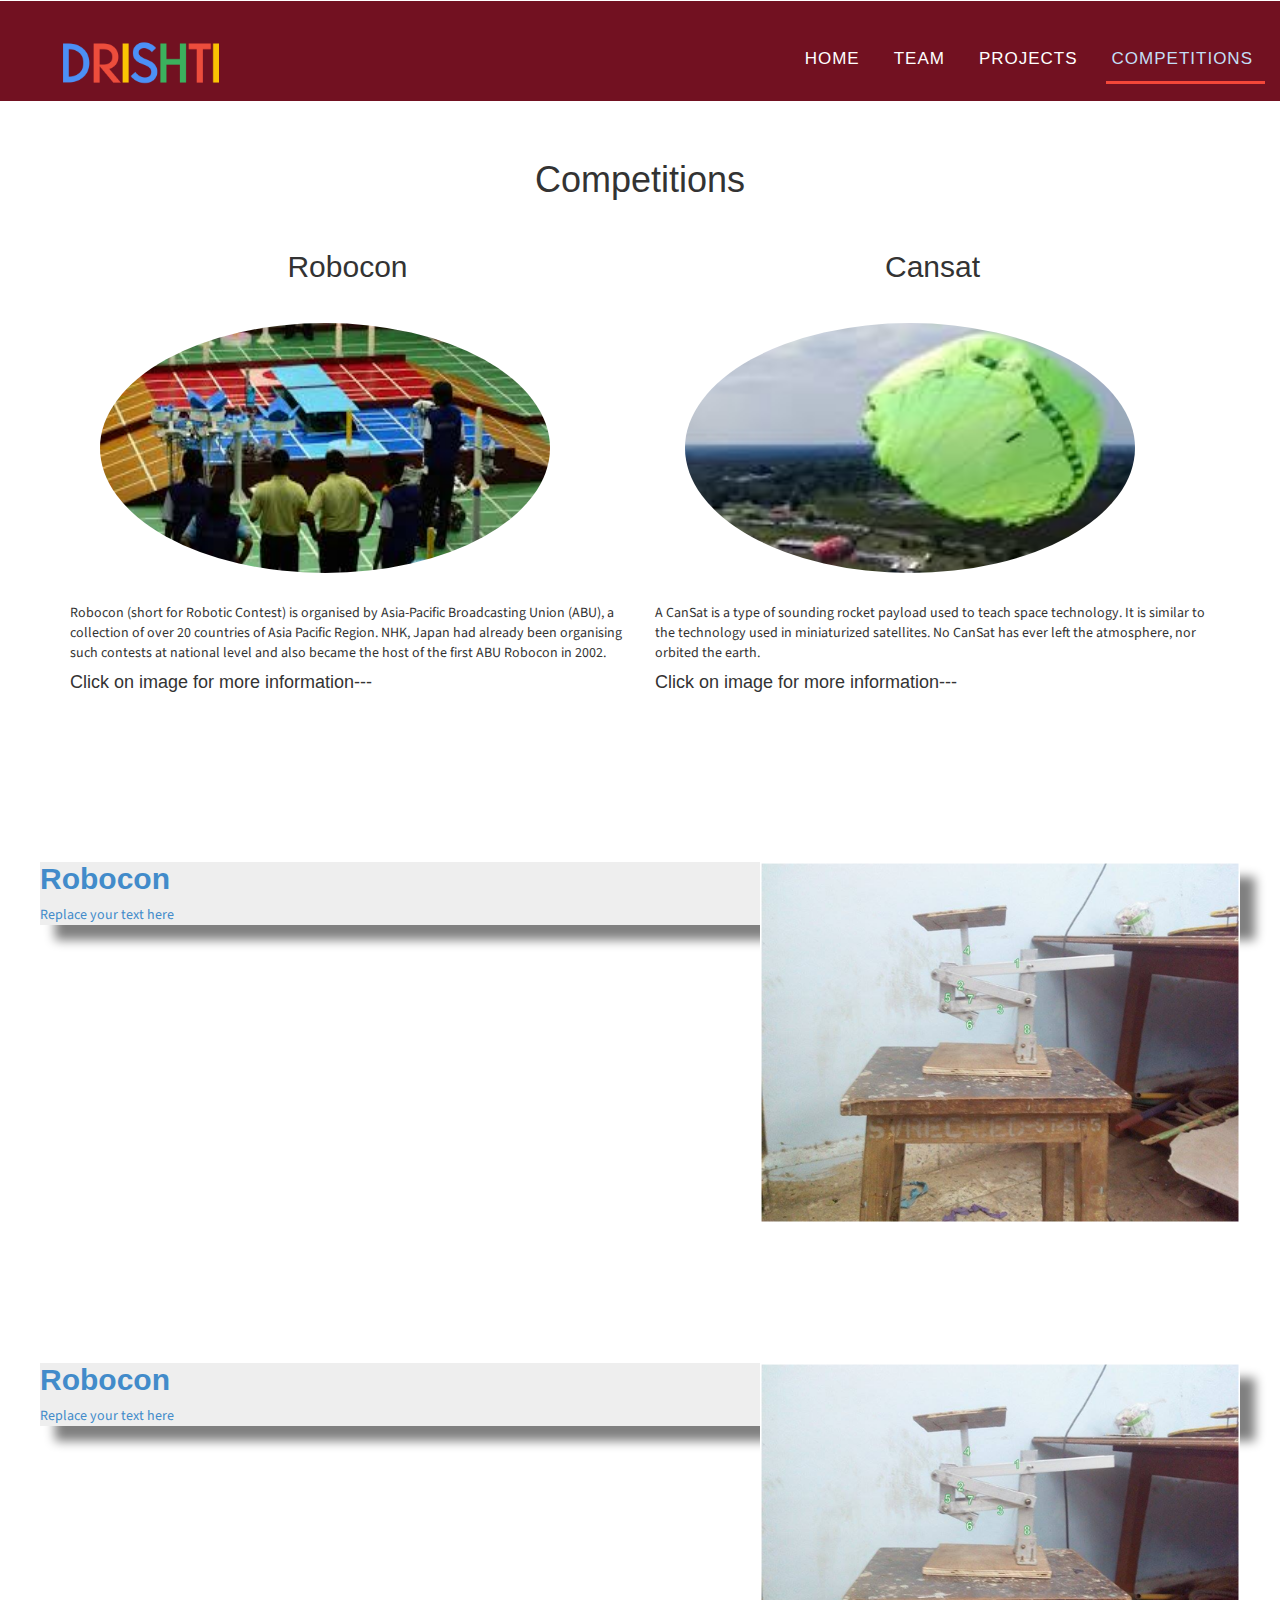
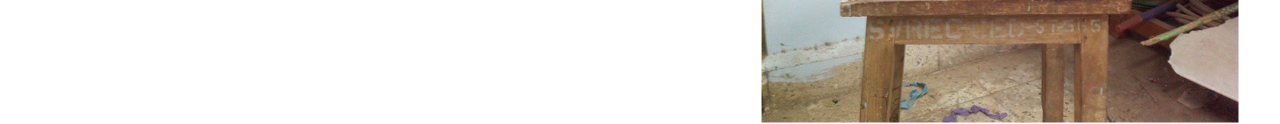
<file: comp.html>
<!DOCTYPE html>
<html lang="en">
<head>
<title>Competitions</title>
<!-- Meta tag Keywords -->
<meta name="viewport" content="width=device-width, initial-scale=1">
<meta http-equiv="Content-Type" content="text/html; charset=utf-8" />
<meta name="keywords" content="Education Hub Responsive web template, Bootstrap Web Templates, Flat Web Templates, Android Compatible web template, 
Smartphone Compatible web template, free webdesigns for Nokia, Samsung, LG, Sony Ericsson, Motorola web design" />
<script type="application/x-javascript"> addEventListener("load", function() { setTimeout(hideURLbar, 0); }, false);
function hideURLbar(){ window.scrollTo(0,1); } </script>
<!-- Meta tag Keywords -->
<!-- css files -->
<link rel="stylesheet" href="css/style1.css">

<link rel="stylesheet" href="css/flipclock.css">
<link href="css/style.css" rel="stylesheet" type="text/css" media="all">
<link href="css/bootstrap.min.css" rel="stylesheet" type="text/css" media="all">
<link href="css/font-awesome.min.css" rel="stylesheet" type="text/css" media="all">
<!-- //css files -->
<!-- online-fonts -->
<link href="//fonts.googleapis.com/css?family=Source+Sans+Pro:200,200i,300,300i,400,400i,600,600i,700,700i,900,900i&subset=latin-ext,vietnamese" rel="stylesheet">
<link href="//fonts.googleapis.com/css?family=Roboto:100,100i,300,300i,400,400i,500,500i,700,700i,900,900iSource+Sans+Pro:200,200i,300,300i,400,400i,600,600i,700,700i,900,900i&subset=cyrillic,cyrillic-ext,greek,greek-ext,latin-ext,vietnamese" rel="stylesheet">
<!-- js -->



</head>
<body >
	<div class="header navbar-fixed-top" style="background-color:#721121;" id="home">
    <div class="logo">
        <a href="#"><img src="images/DRISHTI.png" class="img-responsive" style="height:100px;padding-left:60px;padding-top:40px;"/></a>
    </div>
<!-- navigation -->
    <div class="ban-top-con">
            <div class="top_nav_left">
                <nav class="navbar navbar-default ">
                  <div class="container-fluid">
                    <!-- Brand and toggle get grouped for better mobile display -->
                    <div class="navbar-header">
                      <button type="button" class="navbar-toggle collapsed" data-toggle="collapse" data-target="#bs-example-navbar-collapse-1" aria-expanded="false">
                        <span class="sr-only">Toggle navigation</span>
                        <span class="icon-bar"></span>
                        <span class="icon-bar"></span>
                        <span class="icon-bar"></span>
                      </button>
                    </div>
                    <!-- Collect the nav links, forms, and other content for toggling -->
                    <div class="collapse navbar-collapse menu--shylock" id="bs-example-navbar-collapse-1">
                      <ul class="nav navbar-nav menu__list">
                        <li class="menu__item"><a class="menu__link" href="index.html" style="padding-top:0px;">Home</a></li>
                        
                        <li class=" menu__item"><a class="menu__link" href="team.html" style="padding-top:0px;">Team</a></li>
                        <li class=" menu__item"><a class="menu__link" href="projects.html" style="padding-top:0px;">Projects</a></li>
                        <li class="active menu__item--current menu__item"><a class="menu__link" href="comp.html" style="padding-top:0px;">Competitions<span class="sr-only">(current)</span></a></li>
                      </ul>
                    </div>
                  </div>
                </nav>  
                
            </div>
            <div class="clearfix"></div>
            </div>
        </div>

		<br><br><br><br><br><br><br>
	<!-- //navigation -->
	<!-- projectmenu -->

<div class="container-fluid" >
<div>
	<center><h1>Competitions</h1></center>
	<br>

</div>
   <div class ="bl">
	 <div class="container">
	<div class="row">

	 <div class="col-sm-6">
	 <h2 style="text-align:center">Robocon</h2>
	  <a href="#robocon"><img src="rb.jpe" alt="robocon image" class="img-circle" style="height:250px ;width:450px; margin:30px"class="center-block">
	  </img></a>
	 
	  <p>Robocon (short for Robotic Contest) is organised by Asia-Pacific Broadcasting Union (ABU), a collection of over 20 countries of Asia Pacific Region. NHK, Japan had already been organising such contests at national level and also became the host of the first ABU Robocon in 2002.</p>
     <h4>Click on image for more information---</h4>
	 
	 </div>
	
	
	
	

	 <div class="col-sm-6">
	 <h2 style="text-align:center">Cansat</h2>
	  <a href="#canSat"><img src="cs.jpe" alt="cansat image" class="img-circle" style="height:250px;width:450px;margin:30px"></img></a>
	  <p>A CanSat is a type of sounding rocket payload used to teach space technology. It is similar to the technology used in miniaturized satellites. No CanSat has ever left the atmosphere, nor orbited the earth.</p>
	   <h4>Click on image for more information---</h4>
	 </div>
	 
	</div>
	</div>
	</div>
<br><br><br><br><br><br><br>
<div class="clearfix">
   <a id="robocon">
	
	<div class="shad" style="background-color:#eee;">
	
		
			<img src=uploads/project/8LinkMechanism.jpg  style="float:right;width: 40%;height: 60%"/>
		<h2><b>Robocon</b></h2>
		<p>Replace your text here</p>
		
	</div>
	</a>
	</div>
<br><br><br><br><br><br>
<a id="canSat">
	
	<div class="shad" style="background-color:#eee;">
	
		
			<img src=uploads/project/8LinkMechanism.jpg  style="float:right;width: 40%;height: 60%"/>
		<h2><b>Robocon</b></h2>
		<p>Replace your text here</p>
		
	</div>
	</a>
<br><br><br>

	</div>		
	<!--<div class="shad" style="background-color:#eee;">
		<div class="jumbotron  " style="overflow:auto;" >
			<img src=uploads/project/AEDC2016(DivyaDrishti).jpg  style="float:right;width: 40%;height: 60%"/>
		<h2><b>AEDC 2016 (Divya Drishti)</b></h2>
		<p>A hybrid concept integrating a simple principle of â€œCapacitive sensingâ€ using metal foils along with AVR and several higher concepts to make a cheap, efficient and safe Monitoring and Automation System that can be interfaced by an Android application</p>
		</div>
	</div>
<br><br><br>

			
	<div class="shad" style="background-color:#eee;">
		<div class="jumbotron  " style="overflow:auto;" >
			<img src=uploads/project/PersistenceOfVision.jpg  style="float:right;width: 40%;height: 60%"/>
		<h2><b>Persistence Of Vision</b></h2>
		<p>Persistence of vision refers to the optical illusion whereby multiple discrete images blend into a single image in the human mind and believed to be the explanation for motion perception in cinema and animated films. Like other illusions of visual perception, it is produced by certain characteristics of the visual system.</p>
		</div>
	</div>
<br><br><br>

			
	<div class="shad" style="background-color:#eee;">
		<div class="jumbotron  " style="overflow:auto;" >
			<img src=uploads/project/SABERSAW.jpg  style="float:right;width: 40%;height: 60%"/>
		<h2><b>SABER SAW</b></h2>
		<p>Sabre saw is powered hand held reciprocating saw consisting of toothed blade used to cut different materials, it reduces the human effort required while cutting materials using hacksaw. in this project we have used scotch yoke mechanism to convert rotary motion of motor into reciprocating  motion which is connected to blade used for cutting objects</p>
		</div>
	</div>
<br><br><br>

			
	<div class="shad" style="background-color:#eee;">
		<div class="jumbotron  " style="overflow:auto;" >
			<img src=uploads/project/SCISSORMECHANISM.jpg  style="float:right;width: 40%;height: 60%"/>
		<h2><b>SCISSOR MECHANISM</b></h2>
		<p>A ‘scissor mechanism’ uses linked,folding supports in a cross ‘X’ pattern,which is known as ‘Pantograph’. Extension is achieved by applying pressure to the outside of a set of supports located at end of mechanism which elongates cross pattern.</p>
		</div>
	</div>
<br><br><br>

			
	<div class="shad" style="background-color:#eee;">
		<div class="jumbotron  " style="overflow:auto;" >
			<img src=uploads/project/STAIRCLIMBINGROBOT.jpg  style="float:right;width: 40%;height: 60%"/>
		<h2><b>STAIR CLIMBING ROBOT</b></h2>
		<p>

The purpose of this project was to make a bot that could primarily climb stairs. Further modifications were made to ease its motion even on horizontal traversing.
a bot for climbing stairs is of great utility as it can be used as a base for various things such as surveillance bot, wheel chair, load carrying objects etc.</p>
		</div>
	</div>
<br><br><br>

	
</div>
<!-- Content Body Ends-->


<script type="text/javascript" src="js/jquery-2.1.4.min.js"></script>
<!-- //js -->
<script type="text/javascript" src="js/bootstrap-3.1.1.min.js"></script>
<script src="js/flipclock.js"></script>	
		<script src="js/jquery.chocolat.js"></script>
		<link rel="stylesheet" href="css/chocolat.css" type="text/css" media="screen">
		<!--light-box-files -->
		<script>
		$(function() {
			$('.gallery-grid a').Chocolat();
		});
		</script>

<!-- //js -->
<script src="js/responsiveslides.min.js"></script>
		<script>
				$(function () {
					$("#slider").responsiveSlides({
						auto: true,
						pager:false,
						nav: true,
						speed: 1000,
						namespace: "callbacks",
						before: function () {
							$('.events').append("<li>before event fired.</li>");
						},
						after: function () {
							$('.events').append("<li>after event fired.</li>");
						}
					});
				});
			</script>
			

<!-- start-smoth-scrolling -->
<script type="text/javascript" src="js/move-top.js"></script>
<script type="text/javascript" src="js/easing.js"></script>
<script type="text/javascript">
	jQuery(document).ready(function($) {
		$(".scroll").click(function(event){		
			event.preventDefault();
			$('html,body').animate({scrollTop:$(this.hash).offset().top},1000);
		});
	});
</script>
<!-- start-smoth-scrolling -->



</body>
</html>
</file>
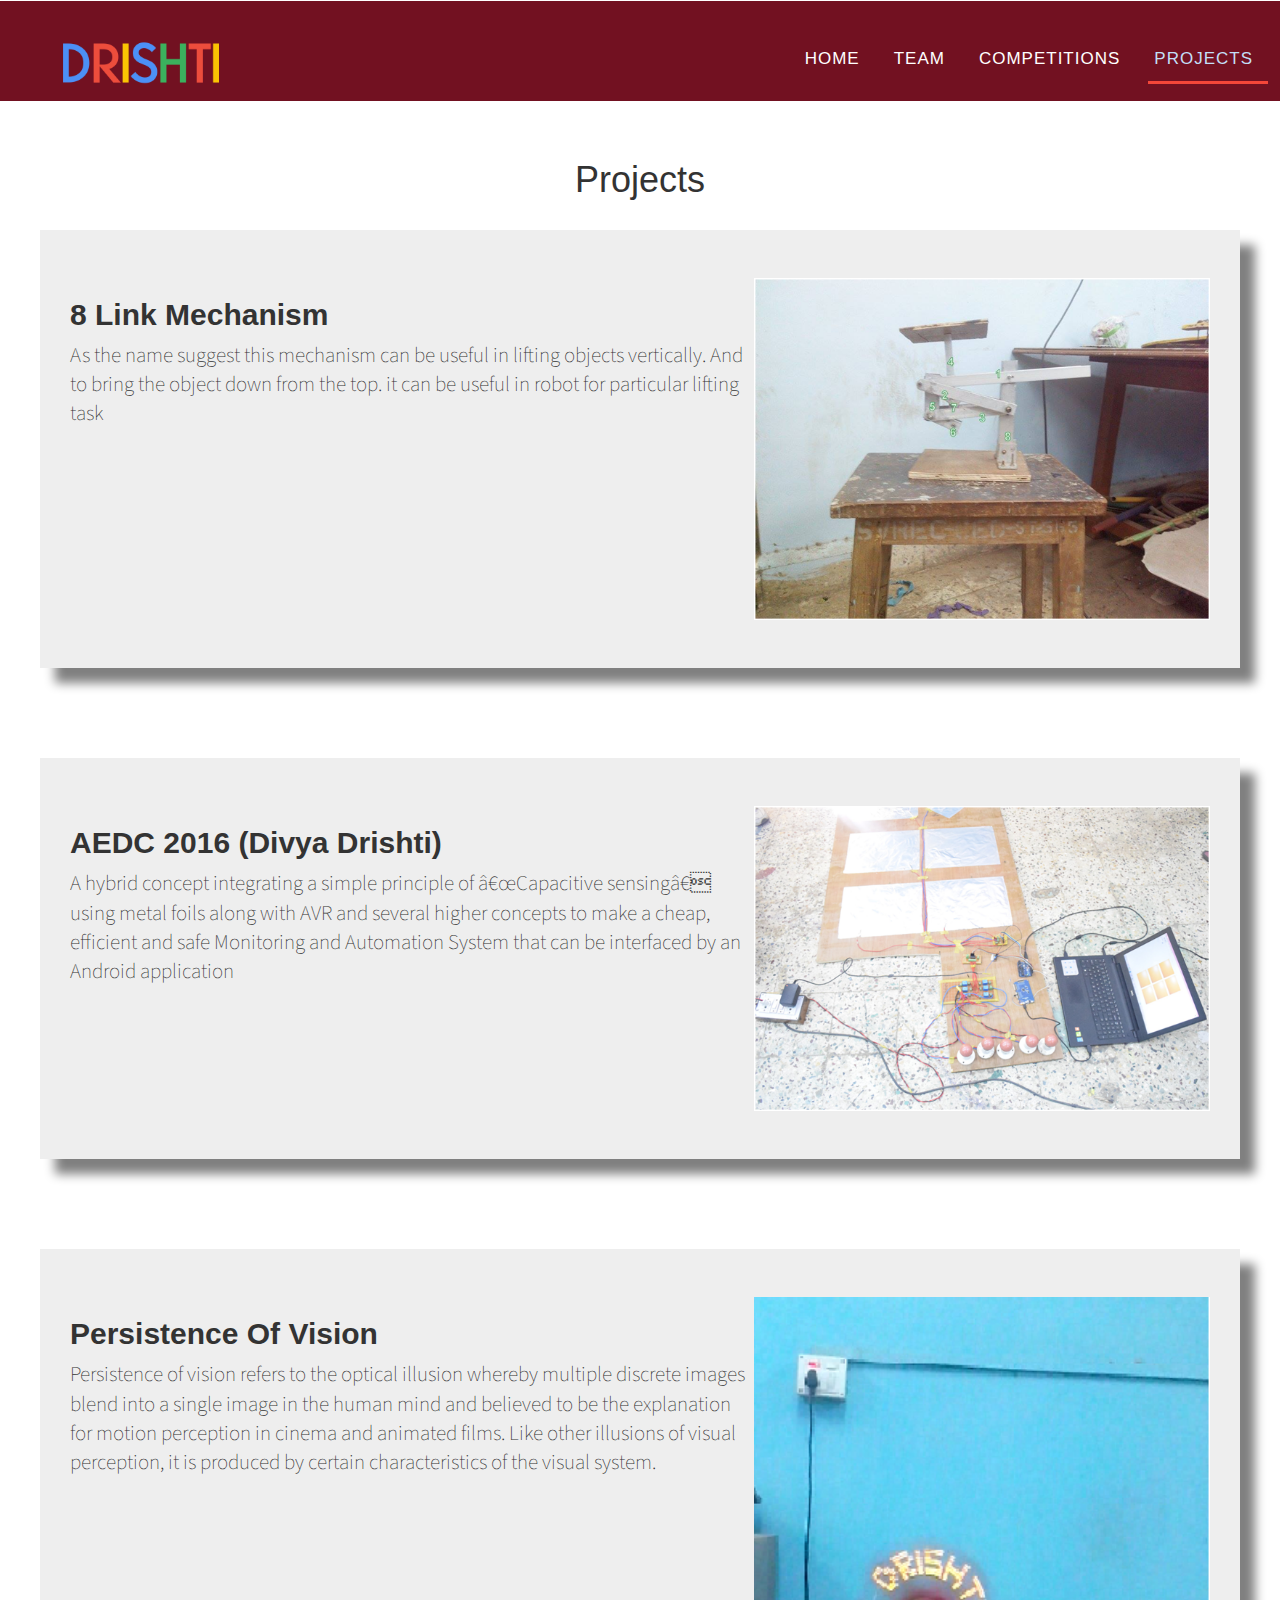
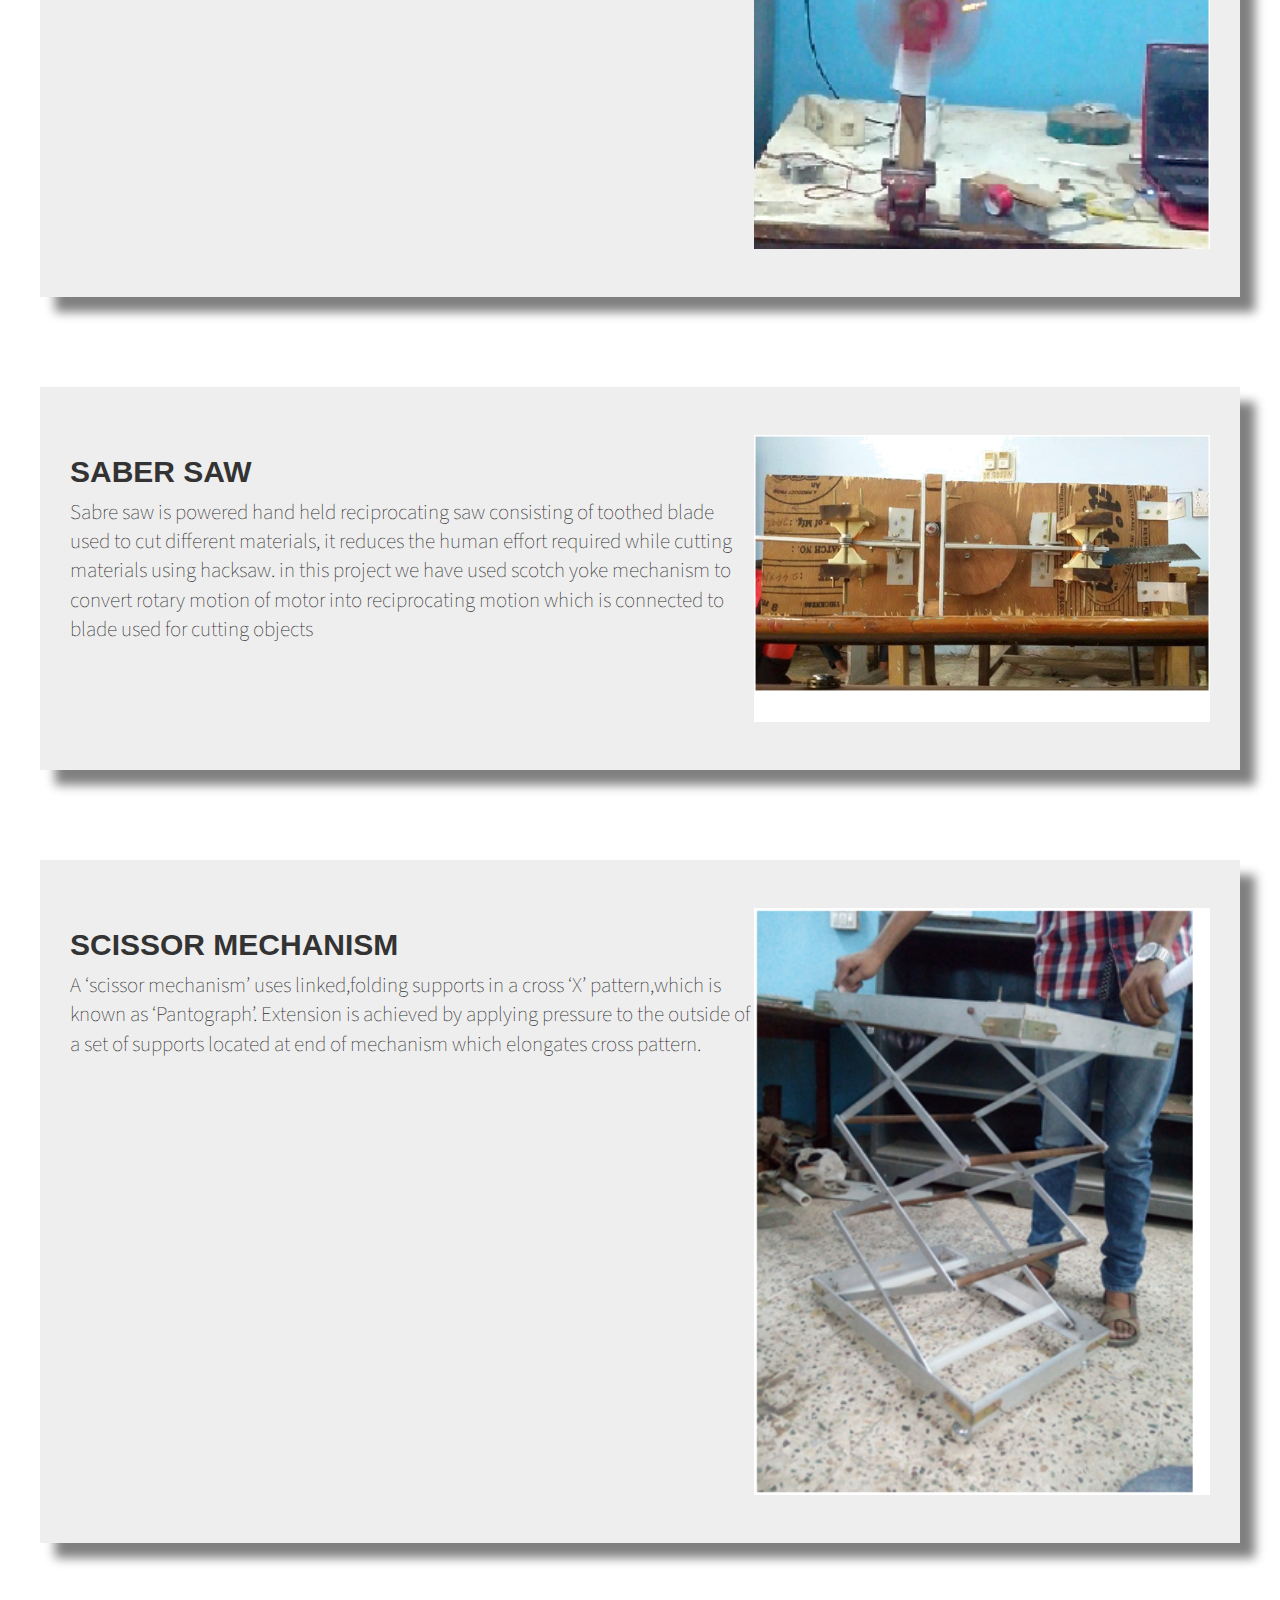
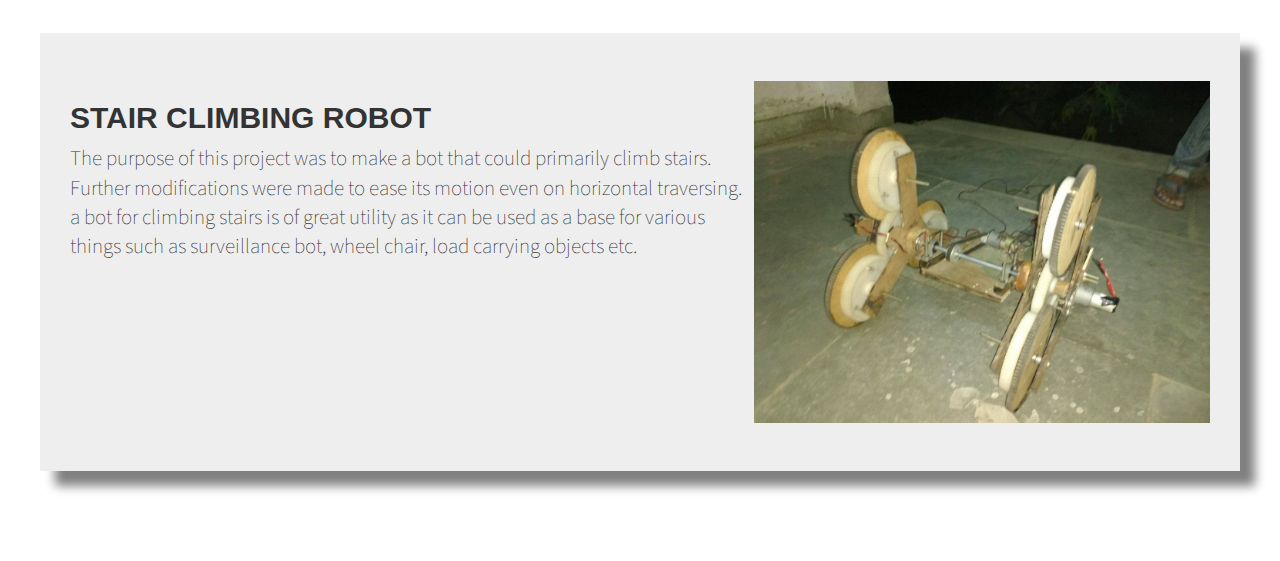
<file: projects.html>
<!DOCTYPE html>
<html lang="en">
<head>
<title>Drishti: Projects</title>
<!-- Meta tag Keywords -->
<meta name="viewport" content="width=device-width, initial-scale=1">
<meta http-equiv="Content-Type" content="text/html; charset=utf-8" />
<meta name="keywords" content="Education Hub Responsive web template, Bootstrap Web Templates, Flat Web Templates, Android Compatible web template, 
Smartphone Compatible web template, free webdesigns for Nokia, Samsung, LG, Sony Ericsson, Motorola web design" />
<script type="application/x-javascript"> addEventListener("load", function() { setTimeout(hideURLbar, 0); }, false);
function hideURLbar(){ window.scrollTo(0,1); } </script>
<!-- Meta tag Keywords -->
<!-- css files -->
<link rel="stylesheet" href="css/style1.css">

<link rel="stylesheet" href="css/flipclock.css">
<link href="css/style.css" rel="stylesheet" type="text/css" media="all">
<link href="css/bootstrap.min.css" rel="stylesheet" type="text/css" media="all">
<link href="css/font-awesome.min.css" rel="stylesheet" type="text/css" media="all">
<!-- //css files -->
<!-- online-fonts -->
<link href="//fonts.googleapis.com/css?family=Source+Sans+Pro:200,200i,300,300i,400,400i,600,600i,700,700i,900,900i&subset=latin-ext,vietnamese" rel="stylesheet">
<link href="//fonts.googleapis.com/css?family=Roboto:100,100i,300,300i,400,400i,500,500i,700,700i,900,900iSource+Sans+Pro:200,200i,300,300i,400,400i,600,600i,700,700i,900,900i&subset=cyrillic,cyrillic-ext,greek,greek-ext,latin-ext,vietnamese" rel="stylesheet">
<!-- js -->



</head>
<body >
	<div class="header navbar-fixed-top" style="background-color:#721121;" id="home">
    <div class="logo">
        <a href="#"><img src="images/DRISHTI.png" class="img-responsive" style="height:100px;padding-left:60px;padding-top:40px;"/></a>
    </div>
<!-- navigation -->
    <div class="ban-top-con">
            <div class="top_nav_left">
                <nav class="navbar navbar-default ">
                  <div class="container-fluid">
                    <!-- Brand and toggle get grouped for better mobile display -->
                    <div class="navbar-header">
                      <button type="button" class="navbar-toggle collapsed" data-toggle="collapse" data-target="#bs-example-navbar-collapse-1" aria-expanded="false">
                        <span class="sr-only">Toggle navigation</span>
                        <span class="icon-bar"></span>
                        <span class="icon-bar"></span>
                        <span class="icon-bar"></span>
                      </button>
                    </div>
                    <!-- Collect the nav links, forms, and other content for toggling -->
                    <div class="collapse navbar-collapse menu--shylock" id="bs-example-navbar-collapse-1">
                      <ul class="nav navbar-nav menu__list">
                        <li class="menu__item"><a class="menu__link" href="index.html" style="padding-top:0px;">Home</a></li>
                        
                        <li class=" menu__item"><a class="menu__link" href="team.html" style="padding-top:0px;">Team</a></li>
                        <li class=" menu__item"><a class="menu__link" href="comp.html" style="padding-top:0px;">Competitions</a></li>
                        <li class="active menu__item--current menu__item"><a class="menu__link" href="projects.html" style="padding-top:0px;">Projects<span class="sr-only">(current)</span></a></li>
                      </ul>
                    </div>
                  </div>
                </nav>  
                
            </div>
            <div class="clearfix"></div>
            </div>
        </div>

		<br><br><br><br><br><br><br>
	<!-- //navigation -->
	<!-- projectmenu -->

<div class="container-fluid" >
<div>
	<center><h1>Projects</h1></center>
	<br>

</div>
	
			
	<div class="shad" style="background-color:#eee;">
		<div class="jumbotron  " style="overflow:auto;" >
			<img src=uploads/project/8LinkMechanism.jpg  style="float:right;width: 40%;height: 60%"/>
		<h2><b>8 Link Mechanism</b></h2>
		<p>As the name suggest this mechanism can be useful in lifting objects vertically. And to bring the object down from the top. it can be useful  in robot for particular lifting task</p>
		</div>
	</div>
<br><br><br>

			
	<div class="shad" style="background-color:#eee;">
		<div class="jumbotron  " style="overflow:auto;" >
			<img src=uploads/project/AEDC2016(DivyaDrishti).jpg  style="float:right;width: 40%;height: 60%"/>
		<h2><b>AEDC 2016 (Divya Drishti)</b></h2>
		<p>A hybrid concept integrating a simple principle of â€œCapacitive sensingâ€ using metal foils along with AVR and several higher concepts to make a cheap, efficient and safe Monitoring and Automation System that can be interfaced by an Android application</p>
		</div>
	</div>
<br><br><br>

			
	<div class="shad" style="background-color:#eee;">
		<div class="jumbotron  " style="overflow:auto;" >
			<img src=uploads/project/PersistenceOfVision.jpg  style="float:right;width: 40%;height: 60%"/>
		<h2><b>Persistence Of Vision</b></h2>
		<p>Persistence of vision refers to the optical illusion whereby multiple discrete images blend into a single image in the human mind and believed to be the explanation for motion perception in cinema and animated films. Like other illusions of visual perception, it is produced by certain characteristics of the visual system.</p>
		</div>
	</div>
<br><br><br>

			
	<div class="shad" style="background-color:#eee;">
		<div class="jumbotron  " style="overflow:auto;" >
			<img src=uploads/project/SABERSAW.jpg  style="float:right;width: 40%;height: 60%"/>
		<h2><b>SABER SAW</b></h2>
		<p>Sabre saw is powered hand held reciprocating saw consisting of toothed blade used to cut different materials, it reduces the human effort required while cutting materials using hacksaw. in this project we have used scotch yoke mechanism to convert rotary motion of motor into reciprocating  motion which is connected to blade used for cutting objects</p>
		</div>
	</div>
<br><br><br>

			
	<div class="shad" style="background-color:#eee;">
		<div class="jumbotron  " style="overflow:auto;" >
			<img src=uploads/project/SCISSORMECHANISM.jpg  style="float:right;width: 40%;height: 60%"/>
		<h2><b>SCISSOR MECHANISM</b></h2>
		<p>A ‘scissor mechanism’ uses linked,folding supports in a cross ‘X’ pattern,which is known as ‘Pantograph’. Extension is achieved by applying pressure to the outside of a set of supports located at end of mechanism which elongates cross pattern.</p>
		</div>
	</div>
<br><br><br>

			
	<div class="shad" style="background-color:#eee;">
		<div class="jumbotron  " style="overflow:auto;" >
			<img src=uploads/project/STAIRCLIMBINGROBOT.jpg  style="float:right;width: 40%;height: 60%"/>
		<h2><b>STAIR CLIMBING ROBOT</b></h2>
		<p>

The purpose of this project was to make a bot that could primarily climb stairs. Further modifications were made to ease its motion even on horizontal traversing.
a bot for climbing stairs is of great utility as it can be used as a base for various things such as surveillance bot, wheel chair, load carrying objects etc.</p>
		</div>
	</div>
<br><br><br>

	
</div>
<!-- Content Body Ends-->

<script >
jQuery(document).ready(function($) {

	$(".shad").hover(function () {
    $(this).toggleClass("shads");
});
});
</script>
<script type="text/javascript" src="js/jquery-2.1.4.min.js"></script>
<!-- //js -->
<script type="text/javascript" src="js/bootstrap-3.1.1.min.js"></script>
<script src="js/flipclock.js"></script>	
		<script src="js/jquery.chocolat.js"></script>
		<link rel="stylesheet" href="css/chocolat.css" type="text/css" media="screen">
		<!--light-box-files -->
		<script>
		$(function() {
			$('.gallery-grid a').Chocolat();
		});
		</script>

<!-- //js -->
<script src="js/responsiveslides.min.js"></script>
		<script>
				$(function () {
					$("#slider").responsiveSlides({
						auto: true,
						pager:false,
						nav: true,
						speed: 1000,
						namespace: "callbacks",
						before: function () {
							$('.events').append("<li>before event fired.</li>");
						},
						after: function () {
							$('.events').append("<li>after event fired.</li>");
						}
					});
				});
			</script>
			

<!-- start-smoth-scrolling -->
<script type="text/javascript" src="js/move-top.js"></script>
<script type="text/javascript" src="js/easing.js"></script>
<script type="text/javascript">
	jQuery(document).ready(function($) {
		$(".scroll").click(function(event){		
			event.preventDefault();
			$('html,body').animate({scrollTop:$(this.hash).offset().top},1000);
		});
	});
</script>
<!-- start-smoth-scrolling -->



</body>
</html>
</file>
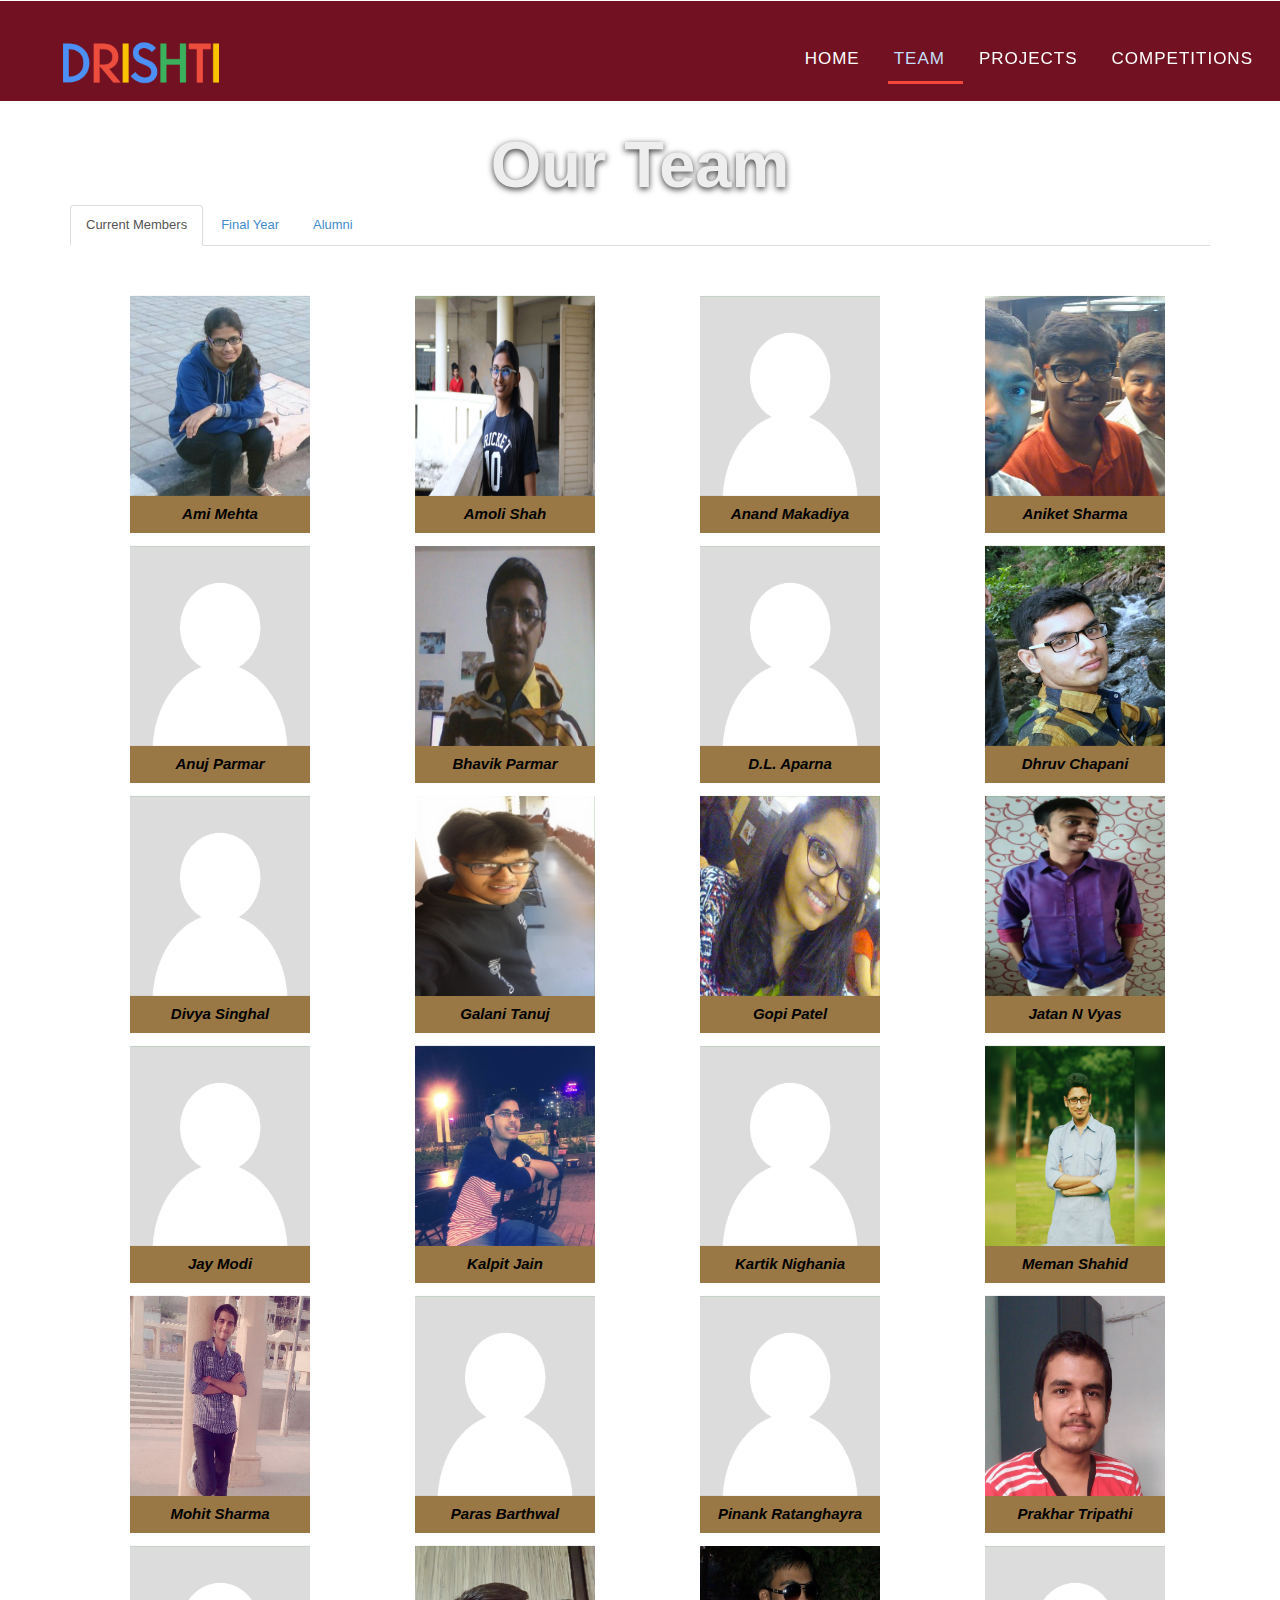
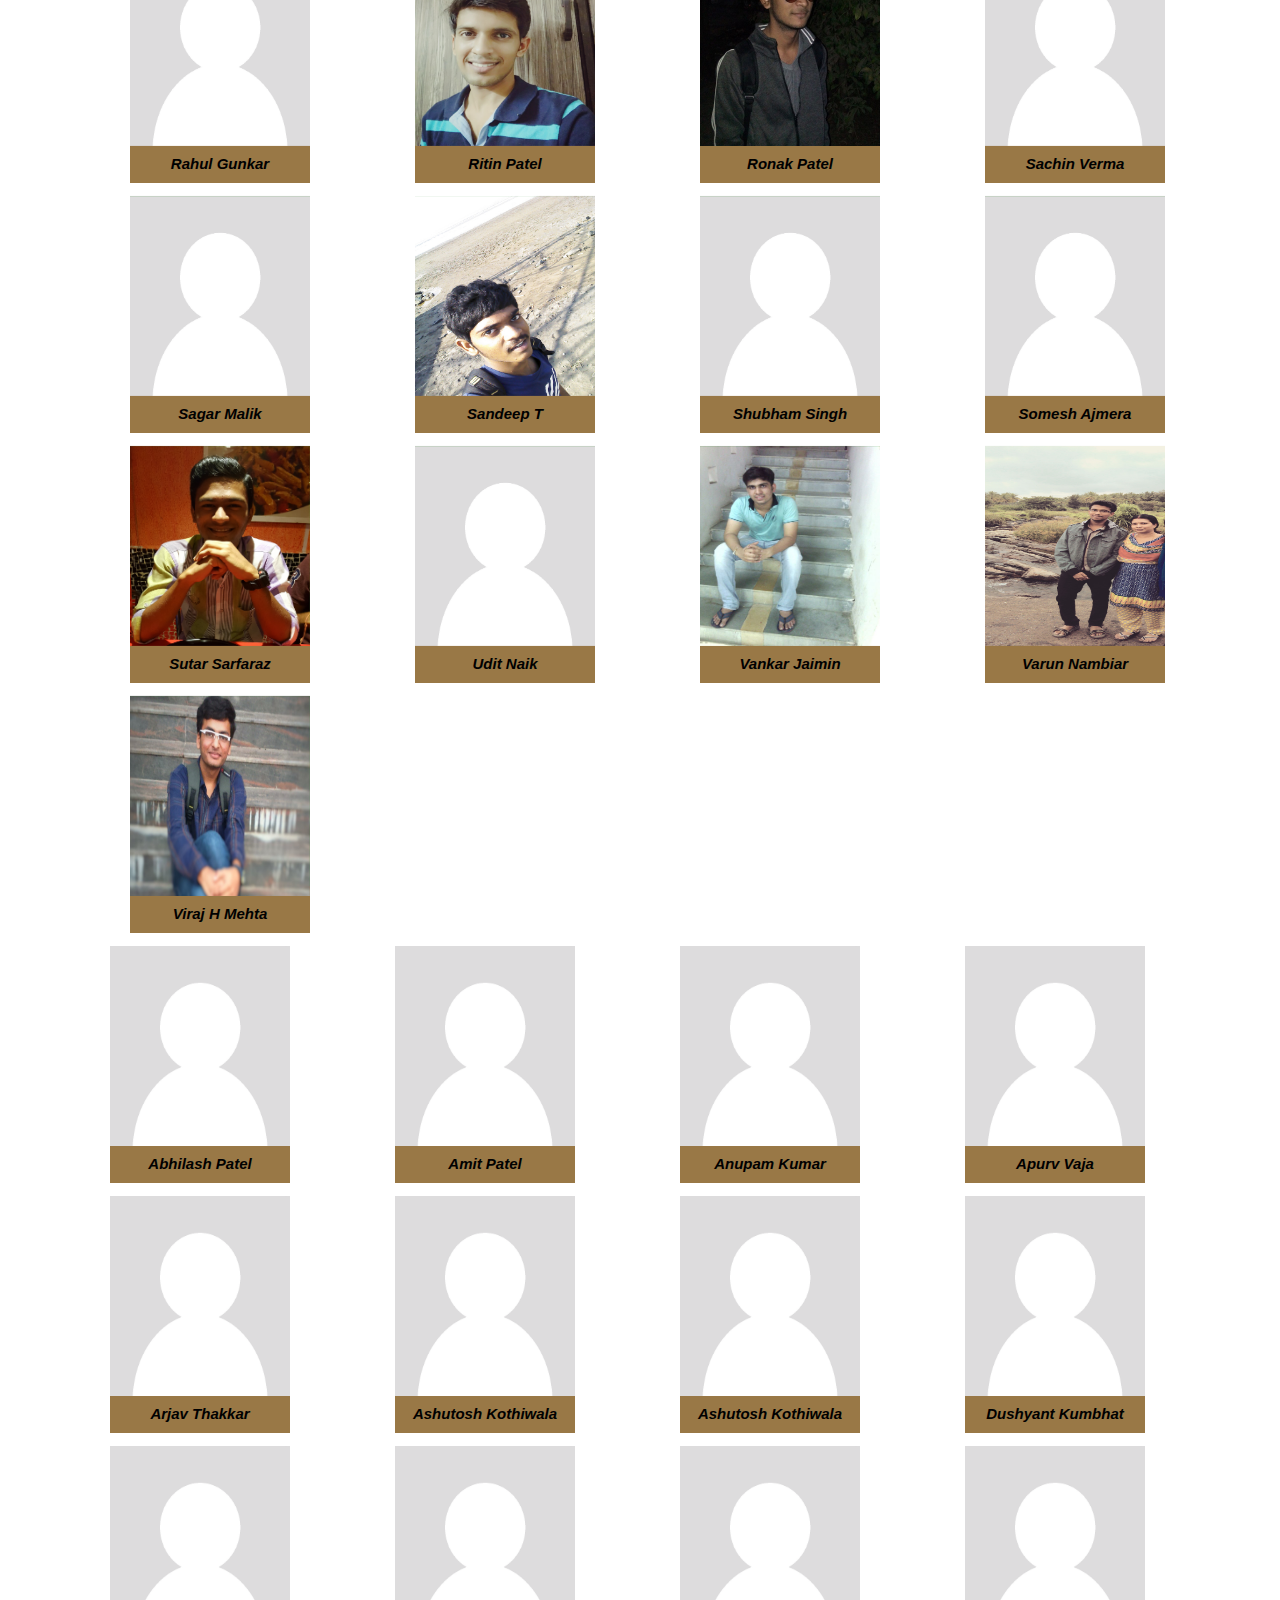
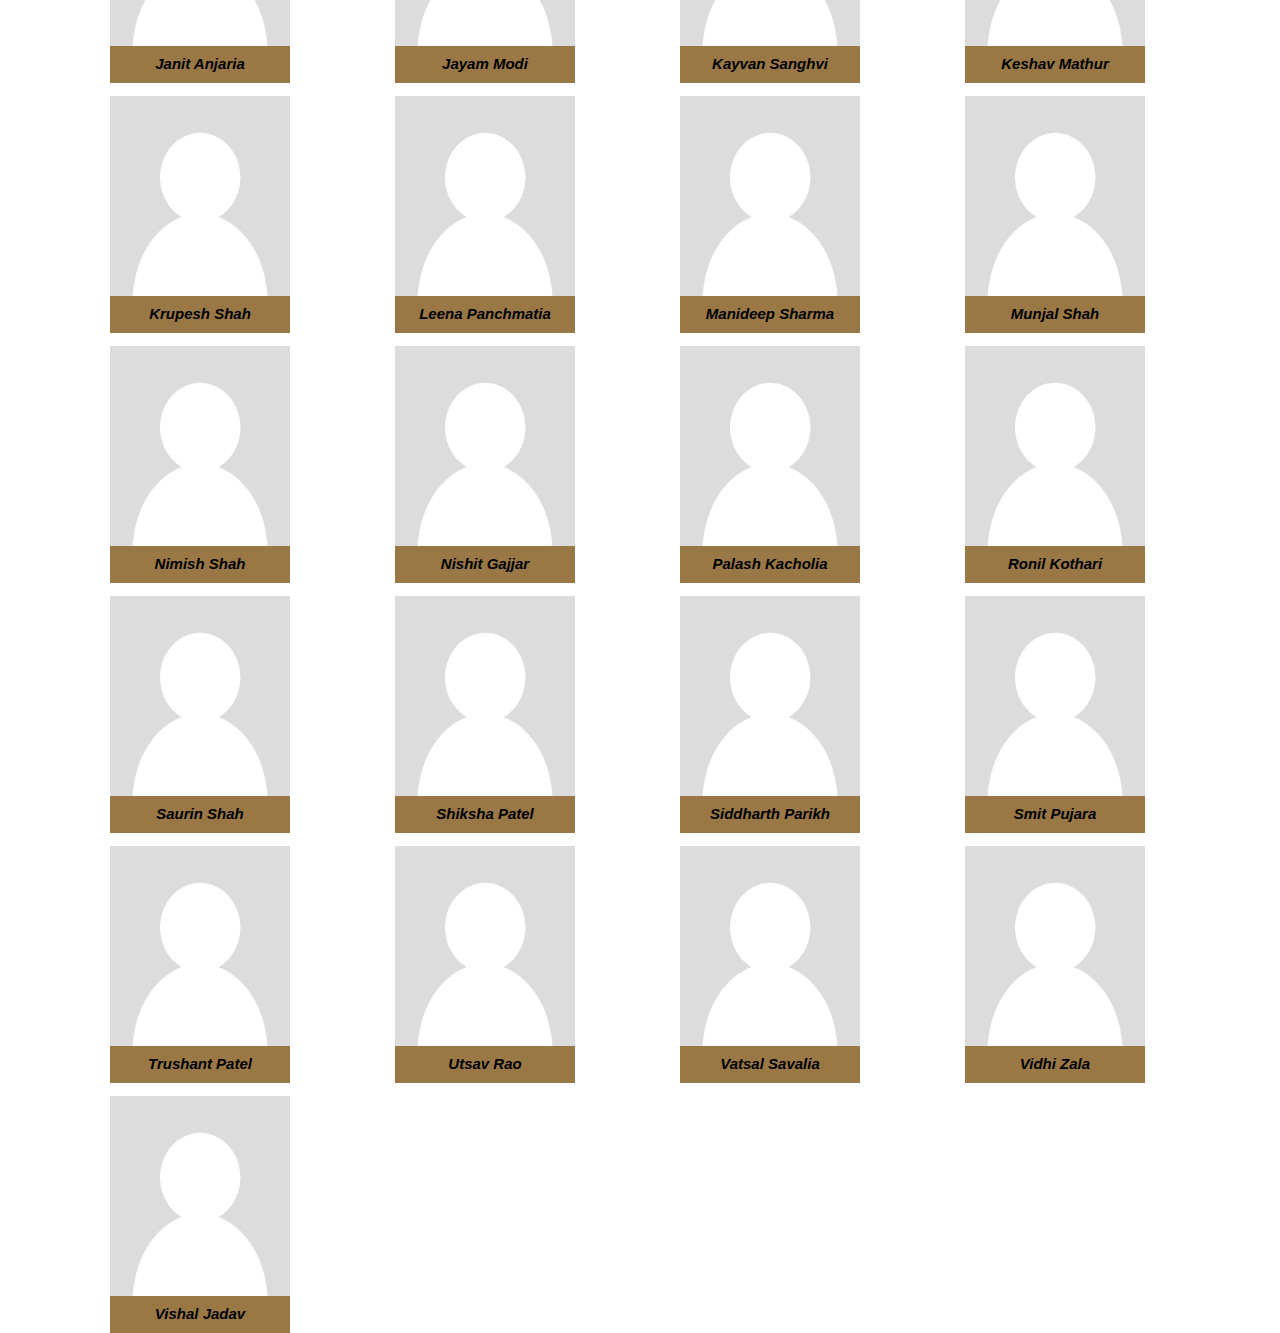
<file: team.html>
<!DOCTYPE html>
<html>
<head>
    <script type="application/x-javascript"> addEventListener("load", function() { setTimeout(hideURLbar, 0); }, false);
function hideURLbar(){ window.scrollTo(0,1); } </script>
<!-- Meta tag Keywords -->
<!-- css files -->
<link rel="stylesheet" href="css/style1.css">

<link rel="stylesheet" href="css/flipclock.css">
<link href="css/style.css" rel="stylesheet" type="text/css" media="all">
<link href="css/bootstrap.min.css" rel="stylesheet" type="text/css" media="all">
<!-- //css files -->
<!-- online-fonts -->
<!-- js -->
<script type="text/javascript" src="js/jquery-2.1.4.min.js"></script>
<!-- //js -->
<script type="text/javascript" src="js/bootstrap-3.1.1.min.js"></script>
<script src="js/flipclock.js"></script> 
        <script src="js/jquery.chocolat.js"></script>
        <link rel="stylesheet" href="css/chocolat.css" type="text/css" media="screen">
        <!--light-box-files -->
        <script>
        $(function() {
            $('.gallery-grid a').Chocolat();
        });
        </script>

<!-- //js -->
<script src="js/responsiveslides.min.js"></script>
        <script>
                $(function () {
                    $("#slider").responsiveSlides({
                        auto: true,
                        pager:false,
                        nav: true,
                        speed: 1000,
                        namespace: "callbacks",
                        before: function () {
                            $('.events').append("<li>before event fired.</li>");
                        },
                        after: function () {
                            $('.events').append("<li>after event fired.</li>");
                        }
                    });
                });
            </script>
            

<!-- start-smoth-scrolling -->
<script type="text/javascript" src="js/move-top.js"></script>
<script type="text/javascript" src="js/easing.js"></script>
<script type="text/javascript">
    jQuery(document).ready(function($) {
        $(".scroll").click(function(event){     
            event.preventDefault();
            $('html,body').animate({scrollTop:$(this.hash).offset().top},1000);
        });
    });
</script>
    <meta charset="UTF-8">
    <title>Drishti: Team</title>
    
    <link rel="stylesheet" type="text/css" href="css/style3.css"/>
    
    <script src="js/prefixfree.min.js"></script>
</head>
<body>
    <div class="header navbar-fixed-top" style="background-color:#721121;" id="home">
    <div class="logo">
        <a href="#"><img src="images/DRISHTI.png" class="img-responsive" style="height:100px;padding-left:60px;padding-top:40px;"/></a>
    </div>
<!-- navigation -->
    <div class="ban-top-con">
            <div class="top_nav_left">
                <nav class="navbar navbar-default ">
                  <div class="container-fluid">
                    <!-- Brand and toggle get grouped for better mobile display -->
                    <div class="navbar-header">
                      <button type="button" class="navbar-toggle collapsed" data-toggle="collapse" data-target="#bs-example-navbar-collapse-1" aria-expanded="false">
                        <span class="sr-only">Toggle navigation</span>
                        <span class="icon-bar"></span>
                        <span class="icon-bar"></span>
                        <span class="icon-bar"></span>
                      </button>
                    </div>
                    <!-- Collect the nav links, forms, and other content for toggling -->
                    <div class="collapse navbar-collapse menu--shylock" id="bs-example-navbar-collapse-1">
                      <ul class="nav navbar-nav menu__list">
                        <li class="menu__item"><a class="menu__link" href="index.html" style="padding-top:0px;">Home </a></li>
                        
                        <li class="active menu__item--current menu__item"><a class="menu__link" href="team.html" style="padding-top:0px;">Team<span class="sr-only">(current)</span></a></li>
                        <li class=" menu__item"><a class="menu__link" href="projects.html" style="padding-top:0px;">Projects</a></li>
                         <li class=" menu__item"><a class="menu__link" href="comp.html" style="padding-top:0px;">Competitions</a></li>   
                      </ul>
                    </div>
                  </div>
                </nav>  
                
            </div>
            <div class="clearfix"></div>
            </div>
        </div>
    <br><br><br><br><br><br><br>
    <!-- //navigation -->




 <div class="container" id="content">
 <h1>Our Team</h1>

<!-------->

    <ul id="tabs" class="nav nav-tabs" data-tabs="tabs">
        <li class="active"><a href="#current_member" data-toggle="tab">Current Members</a></li>
        <li><a href="#final_year" data-toggle="tab">Final Year</a></li>
        <li><a href="#alumni" data-toggle="tab" >Alumni</a></li>
        
    </ul>
    <div id="my-tab-content" class="tab-content">
        <div class="tab-pane active" id="current_member">
           <div class="container" style="margin-left: 20px">
               
                                
                                <div class="col-md-3 col-sm-4 col-xs-8 " style="margin-bottom: 50px;height: 200px">
                  <div id="wrapper" style="margin-left:10px" >
                    <div id="content" style="background-color:#997846">
                            <ul id="flip" class="profiles cf">
                            <li>
                                                            <img class="pic img-responsive" src="uploads/profile/AmiMehta.jpg" alt="Mia" />
                                                            <ul class="info"><center><br><br>

                                    <li><font style="font-size: 15px"><em>Branch: </em>Electronics and Communication</font></li>
                                    <li><font style="font-size: 15px"><em>Email: </em>ami.mehta287@gmail.com</font></li>
                                </ul></center>
                            </li>
                         
                        </ul>
                        <div >
                            <center><h3 style="color:black;padding-top:10px;padding-bottom:10px;"><font style="font-size: 15px"><em><b>Ami Mehta</b></em></font></h3></center> 
                        </div>
                    </div>
                  </div>
                 </div>
                                
                                
                                <div class="col-md-3 col-sm-4 col-xs-8 " style="margin-bottom: 50px;height: 200px">
                  <div id="wrapper" style="margin-left:10px" >
                    <div id="content" style="background-color:#997846">
                            <ul id="flip" class="profiles cf">
                            <li>
                                                            <img class="pic img-responsive" src="uploads/profile/AmoliShah.jpg" alt="Mia" />
                                                            <ul class="info"><center><br><br>

                                    <li><font style="font-size: 15px"><em>Branch: </em>Electronics and Communication</font></li>
                                    <li><font style="font-size: 15px"><em>Email: </em>amolirshah1@gmail.com</font></li>
                                </ul></center>
                            </li>
                         
                        </ul>
                        <div >
                            <center><h3 style="color:black;padding-top:10px;padding-bottom:10px;"><font style="font-size: 15px"><em><b>Amoli Shah</b></em></font></h3></center> 
                        </div>
                    </div>
                  </div>
                 </div>
                                
                                <div class="col-md-3 col-sm-4 col-xs-8 " style="margin-bottom: 50px;height: 200px">
                  <div id="wrapper" style="margin-left:10px" >
                    <div id="content" style="background-color:#997846">
                            <ul id="flip" class="profiles cf">
                            <li>
                                                            <img class="pic img-responsive" src="uploads/profile/default.jpg" alt="Mia" />
                                                            <ul class="info"><center><br><br>

                                    <li><font style="font-size: 15px"><em>Branch: </em>Mechanical</font></li>
                                    <li><font style="font-size: 15px"><em>Email: </em>anandmakadiya004@gmail.com</font></li>
                                </ul></center>
                            </li>
                         
                        </ul>
                        <div >
                            <center><h3 style="color:black;padding-top:10px;padding-bottom:10px;"><font style="font-size: 15px"><em><b>Anand Makadiya</b></em></font></h3></center> 
                        </div>
                    </div>
                  </div>
                 </div>
                                
                                <div class="col-md-3 col-sm-4 col-xs-8 " style="margin-bottom: 50px;height: 200px">
                  <div id="wrapper" style="margin-left:10px" >
                    <div id="content" style="background-color:#997846">
                            <ul id="flip" class="profiles cf">
                            <li>
                                                            <img class="pic img-responsive" src="uploads/profile/AniketSharma.jpg" alt="Mia" />
                                                            <ul class="info"><center><br><br>

                                    <li><font style="font-size: 15px"><em>Branch: </em>Electrical</font></li>
                                    <li><font style="font-size: 15px"><em>Email: </em>aniketkok10@gmail.com</font></li>
                                </ul></center>
                            </li>
                         
                        </ul>
                        <div >
                            <center><h3 style="color:black;padding-top:10px;padding-bottom:10px;"><font style="font-size: 15px"><em><b>Aniket Sharma</b></em></font></h3></center> 
                        </div>
                    </div>
                  </div>
                 </div>
                                
                                <div class="col-md-3 col-sm-4 col-xs-8 " style="margin-bottom: 50px;height: 200px">
                  <div id="wrapper" style="margin-left:10px" >
                    <div id="content" style="background-color:#997846">
                            <ul id="flip" class="profiles cf">
                            <li>
                                                            <img class="pic img-responsive" src="uploads/profile/default.jpg" alt="Mia" />
                                                            <ul class="info"><center><br><br>

                                    <li><font style="font-size: 15px"><em>Branch: </em>Mechanical</font></li>
                                    <li><font style="font-size: 15px"><em>Email: </em>anujparmar41@gmail.com</font></li>
                                </ul></center>
                            </li>
                         
                        </ul>
                        <div >
                            <center><h3 style="color:black;padding-top:10px;padding-bottom:10px;"><font style="font-size: 15px"><em><b>Anuj Parmar</b></em></font></h3></center> 
                        </div>
                    </div>
                  </div>
                 </div>
                                
                                
                                
                                
                                
                                
                                <div class="col-md-3 col-sm-4 col-xs-8 " style="margin-bottom: 50px;height: 200px">
                  <div id="wrapper" style="margin-left:10px" >
                    <div id="content" style="background-color:#997846">
                            <ul id="flip" class="profiles cf">
                            <li>
                                                            <img class="pic img-responsive" src="uploads/profile/BhavikParmar.jpg" alt="Mia" />
                                                            <ul class="info"><center><br><br>

                                    <li><font style="font-size: 15px"><em>Branch: </em>Electrical</font></li>
                                    <li><font style="font-size: 15px"><em>Email: </em>parmarbhavik@hotmail.com</font></li>
                                </ul></center>
                            </li>
                         
                        </ul>
                        <div >
                            <center><h3 style="color:black;padding-top:10px;padding-bottom:10px;"><font style="font-size: 15px"><em><b>Bhavik Parmar</b></em></font></h3></center> 
                        </div>
                    </div>
                  </div>
                 </div>
                                
                                <div class="col-md-3 col-sm-4 col-xs-8 " style="margin-bottom: 50px;height: 200px">
                  <div id="wrapper" style="margin-left:10px" >
                    <div id="content" style="background-color:#997846">
                            <ul id="flip" class="profiles cf">
                            <li>
                                                            <img class="pic img-responsive" src="uploads/profile/default.jpg" alt="Mia" />
                                                            <ul class="info"><center><br><br>

                                    <li><font style="font-size: 15px"><em>Branch: </em>Mechanical</font></li>
                                    <li><font style="font-size: 15px"><em>Email: </em>aparnadevulapalli07@gmail.com</font></li>
                                </ul></center>
                            </li>
                         
                        </ul>
                        <div >
                            <center><h3 style="color:black;padding-top:10px;padding-bottom:10px;"><font style="font-size: 15px"><em><b>D.L. Aparna</b></em></font></h3></center> 
                        </div>
                    </div>
                  </div>
                 </div>
                                
                                
                                <div class="col-md-3 col-sm-4 col-xs-8 " style="margin-bottom: 50px;height: 200px">
                  <div id="wrapper" style="margin-left:10px" >
                    <div id="content" style="background-color:#997846">
                            <ul id="flip" class="profiles cf">
                            <li>
                                                            <img class="pic img-responsive" src="uploads/profile/DhruvChapani.jpg" alt="Mia" />
                                                            <ul class="info"><center><br><br>

                                    <li><font style="font-size: 15px"><em>Branch: </em>Mechanical</font></li>
                                    <li><font style="font-size: 15px"><em>Email: </em>dhruvchapani216@gmail.com</font></li>
                                </ul></center>
                            </li>
                         
                        </ul>
                        <div >
                            <center><h3 style="color:black;padding-top:10px;padding-bottom:10px;"><font style="font-size: 15px"><em><b>Dhruv Chapani</b></em></font></h3></center> 
                        </div>
                    </div>
                  </div>
                 </div>
                                
                                <div class="col-md-3 col-sm-4 col-xs-8 " style="margin-bottom: 50px;height: 200px">
                  <div id="wrapper" style="margin-left:10px" >
                    <div id="content" style="background-color:#997846">
                            <ul id="flip" class="profiles cf">
                            <li>
                                                            <img class="pic img-responsive" src="uploads/profile/default.jpg" alt="Mia" />
                                                            <ul class="info"><center><br><br>

                                    <li><font style="font-size: 15px"><em>Branch: </em>Electrical</font></li>
                                    <li><font style="font-size: 15px"><em>Email: </em>divs.singhal11@gmail.com</font></li>
                                </ul></center>
                            </li>
                         
                        </ul>
                        <div >
                            <center><h3 style="color:black;padding-top:10px;padding-bottom:10px;"><font style="font-size: 15px"><em><b>Divya Singhal</b></em></font></h3></center> 
                        </div>
                    </div>
                  </div>
                 </div>
                                
                                
                                <div class="col-md-3 col-sm-4 col-xs-8 " style="margin-bottom: 50px;height: 200px">
                  <div id="wrapper" style="margin-left:10px" >
                    <div id="content" style="background-color:#997846">
                            <ul id="flip" class="profiles cf">
                            <li>
                                                            <img class="pic img-responsive" src="uploads/profile/GalaniTanuj.jpg" alt="Mia" />
                                                            <ul class="info"><center><br><br>

                                    <li><font style="font-size: 15px"><em>Branch: </em>Mechanical</font></li>
                                    <li><font style="font-size: 15px"><em>Email: </em>tanuj_galani@yahoo.com</font></li>
                                </ul></center>
                            </li>
                         
                        </ul>
                        <div >
                            <center><h3 style="color:black;padding-top:10px;padding-bottom:10px;"><font style="font-size: 15px"><em><b>Galani Tanuj</b></em></font></h3></center> 
                        </div>
                    </div>
                  </div>
                 </div>
                                
                                <div class="col-md-3 col-sm-4 col-xs-8 " style="margin-bottom: 50px;height: 200px">
                  <div id="wrapper" style="margin-left:10px" >
                    <div id="content" style="background-color:#997846">
                            <ul id="flip" class="profiles cf">
                            <li>
                                                            <img class="pic img-responsive" src="uploads/profile/GopiPatel.jpg" alt="Mia" />
                                                            <ul class="info"><center><br><br>

                                    <li><font style="font-size: 15px"><em>Branch: </em>Electronics and Communication</font></li>
                                    <li><font style="font-size: 15px"><em>Email: </em>gopikpatel9@gmail.com</font></li>
                                </ul></center>
                            </li>
                         
                        </ul>
                        <div >
                            <center><h3 style="color:black;padding-top:10px;padding-bottom:10px;"><font style="font-size: 15px"><em><b>Gopi Patel</b></em></font></h3></center> 
                        </div>
                    </div>
                  </div>
                 </div>
                                
                                
                                
                                
                                <div class="col-md-3 col-sm-4 col-xs-8 " style="margin-bottom: 50px;height: 200px">
                  <div id="wrapper" style="margin-left:10px" >
                    <div id="content" style="background-color:#997846">
                            <ul id="flip" class="profiles cf">
                            <li>
                                                            <img class="pic img-responsive" src="uploads/profile/JatanNVyas.jpg" alt="Mia" />
                                                            <ul class="info"><center><br><br>

                                    <li><font style="font-size: 15px"><em>Branch: </em>Electronics and Communication</font></li>
                                    <li><font style="font-size: 15px"><em>Email: </em>jatannvyas@yahoo.co.in</font></li>
                                </ul></center>
                            </li>
                         
                        </ul>
                        <div >
                            <center><h3 style="color:black;padding-top:10px;padding-bottom:10px;"><font style="font-size: 15px"><em><b>Jatan N Vyas</b></em></font></h3></center> 
                        </div>
                    </div>
                  </div>
                 </div>
                                
                                <div class="col-md-3 col-sm-4 col-xs-8 " style="margin-bottom: 50px;height: 200px">
                  <div id="wrapper" style="margin-left:10px" >
                    <div id="content" style="background-color:#997846">
                            <ul id="flip" class="profiles cf">
                            <li>
                                                            <img class="pic img-responsive" src="uploads/profile/default.jpg" alt="Mia" />
                                                            <ul class="info"><center><br><br>

                                    <li><font style="font-size: 15px"><em>Branch: </em>Civil</font></li>
                                    <li><font style="font-size: 15px"><em>Email: </em>jmjaymodi275@gmail.com</font></li>
                                </ul></center>
                            </li>
                         
                        </ul>
                        <div >
                            <center><h3 style="color:black;padding-top:10px;padding-bottom:10px;"><font style="font-size: 15px"><em><b>Jay Modi</b></em></font></h3></center> 
                        </div>
                    </div>
                  </div>
                 </div>
                                
                                
                                
                                <div class="col-md-3 col-sm-4 col-xs-8 " style="margin-bottom: 50px;height: 200px">
                  <div id="wrapper" style="margin-left:10px" >
                    <div id="content" style="background-color:#997846">
                            <ul id="flip" class="profiles cf">
                            <li>
                                                            <img class="pic img-responsive" src="uploads/profile/KalpitJain.jpg" alt="Mia" />
                                                            <ul class="info"><center><br><br>

                                    <li><font style="font-size: 15px"><em>Branch: </em>Mechanical</font></li>
                                    <li><font style="font-size: 15px"><em>Email: </em>jn.kalpit1@gmail.com</font></li>
                                </ul></center>
                            </li>
                         
                        </ul>
                        <div >
                            <center><h3 style="color:black;padding-top:10px;padding-bottom:10px;"><font style="font-size: 15px"><em><b>Kalpit Jain</b></em></font></h3></center> 
                        </div>
                    </div>
                  </div>
                 </div>
                                
                                <div class="col-md-3 col-sm-4 col-xs-8 " style="margin-bottom: 50px;height: 200px">
                  <div id="wrapper" style="margin-left:10px" >
                    <div id="content" style="background-color:#997846">
                            <ul id="flip" class="profiles cf">
                            <li>
                                                            <img class="pic img-responsive" src="uploads/profile/default.jpg" alt="Mia" />
                                                            <ul class="info"><center><br><br>

                                    <li><font style="font-size: 15px"><em>Branch: </em>Electronics and Communication</font></li>
                                    <li><font style="font-size: 15px"><em>Email: </em>kkstrack@gmail.com</font></li>
                                </ul></center>
                            </li>
                         
                        </ul>
                        <div >
                            <center><h3 style="color:black;padding-top:10px;padding-bottom:10px;"><font style="font-size: 15px"><em><b>Kartik Nighania</b></em></font></h3></center> 
                        </div>
                    </div>
                  </div>
                 </div>
                                
                                
                                
                                
                                
                                
                                
                                
                                <div class="col-md-3 col-sm-4 col-xs-8 " style="margin-bottom: 50px;height: 200px">
                  <div id="wrapper" style="margin-left:10px" >
                    <div id="content" style="background-color:#997846">
                            <ul id="flip" class="profiles cf">
                            <li>
                                                            <img class="pic img-responsive" src="uploads/profile/MemanShahid.jpg" alt="Mia" />
                                                            <ul class="info"><center><br><br>

                                    <li><font style="font-size: 15px"><em>Branch: </em>Mechanical</font></li>
                                    <li><font style="font-size: 15px"><em>Email: </em>shahidmeman7383@gmail.com</font></li>
                                </ul></center>
                            </li>
                         
                        </ul>
                        <div >
                            <center><h3 style="color:black;padding-top:10px;padding-bottom:10px;"><font style="font-size: 15px"><em><b>Meman Shahid</b></em></font></h3></center> 
                        </div>
                    </div>
                  </div>
                 </div>
                                
                                <div class="col-md-3 col-sm-4 col-xs-8 " style="margin-bottom: 50px;height: 200px">
                  <div id="wrapper" style="margin-left:10px" >
                    <div id="content" style="background-color:#997846">
                            <ul id="flip" class="profiles cf">
                            <li>
                                                            <img class="pic img-responsive" src="uploads/profile/MohitSharma.jpg" alt="Mia" />
                                                            <ul class="info"><center><br><br>

                                    <li><font style="font-size: 15px"><em>Branch: </em>Computer Engineering</font></li>
                                    <li><font style="font-size: 15px"><em>Email: </em>mohitsvnit093@gmail.com</font></li>
                                </ul></center>
                            </li>
                         
                        </ul>
                        <div >
                            <center><h3 style="color:black;padding-top:10px;padding-bottom:10px;"><font style="font-size: 15px"><em><b>Mohit Sharma</b></em></font></h3></center> 
                        </div>
                    </div>
                  </div>
                 </div>
                                
                                
                                
                                
                                
                                
                                
                                <div class="col-md-3 col-sm-4 col-xs-8 " style="margin-bottom: 50px;height: 200px">
                  <div id="wrapper" style="margin-left:10px" >
                    <div id="content" style="background-color:#997846">
                            <ul id="flip" class="profiles cf">
                            <li>
                                                            <img class="pic img-responsive" src="uploads/profile/default.jpg" alt="Mia" />
                                                            <ul class="info"><center><br><br>

                                    <li><font style="font-size: 15px"><em>Branch: </em>Mechanical</font></li>
                                    <li><font style="font-size: 15px"><em>Email: </em>paras.barthwal96@gmail.com</font></li>
                                </ul></center>
                            </li>
                         
                        </ul>
                        <div >
                            <center><h3 style="color:black;padding-top:10px;padding-bottom:10px;"><font style="font-size: 15px"><em><b>Paras Barthwal</b></em></font></h3></center> 
                        </div>
                    </div>
                  </div>
                 </div>
                                
                                
                                <div class="col-md-3 col-sm-4 col-xs-8 " style="margin-bottom: 50px;height: 200px">
                  <div id="wrapper" style="margin-left:10px" >
                    <div id="content" style="background-color:#997846">
                            <ul id="flip" class="profiles cf">
                            <li>
                                                            <img class="pic img-responsive" src="uploads/profile/default.jpg" alt="Mia" />
                                                            <ul class="info"><center><br><br>

                                    <li><font style="font-size: 15px"><em>Branch: </em>Mechanical</font></li>
                                    <li><font style="font-size: 15px"><em>Email: </em>pinank.ratanghayra@gmail.com</font></li>
                                </ul></center>
                            </li>
                         
                        </ul>
                        <div >
                            <center><h3 style="color:black;padding-top:10px;padding-bottom:10px;"><font style="font-size: 15px"><em><b>Pinank Ratanghayra</b></em></font></h3></center> 
                        </div>
                    </div>
                  </div>
                 </div>
                                
                                <div class="col-md-3 col-sm-4 col-xs-8 " style="margin-bottom: 50px;height: 200px">
                  <div id="wrapper" style="margin-left:10px" >
                    <div id="content" style="background-color:#997846">
                            <ul id="flip" class="profiles cf">
                            <li>
                                                            <img class="pic img-responsive" src="uploads/profile/PrakharTripathi.jpg" alt="Mia" />
                                                            <ul class="info"><center><br><br>

                                    <li><font style="font-size: 15px"><em>Branch: </em>Mechanical</font></li>
                                    <li><font style="font-size: 15px"><em>Email: </em>prakhartripati.4896@gmail.com</font></li>
                                </ul></center>
                            </li>
                         
                        </ul>
                        <div >
                            <center><h3 style="color:black;padding-top:10px;padding-bottom:10px;"><font style="font-size: 15px"><em><b>Prakhar Tripathi</b></em></font></h3></center> 
                        </div>
                    </div>
                  </div>
                 </div>
                                
                                <div class="col-md-3 col-sm-4 col-xs-8 " style="margin-bottom: 50px;height: 200px">
                  <div id="wrapper" style="margin-left:10px" >
                    <div id="content" style="background-color:#997846">
                            <ul id="flip" class="profiles cf">
                            <li>
                                                            <img class="pic img-responsive" src="uploads/profile/default.jpg" alt="Mia" />
                                                            <ul class="info"><center><br><br>

                                    <li><font style="font-size: 15px"><em>Branch: </em>Electronics and Communication</font></li>
                                    <li><font style="font-size: 15px"><em>Email: </em>rgunkar@gmail.com</font></li>
                                </ul></center>
                            </li>
                         
                        </ul>
                        <div >
                            <center><h3 style="color:black;padding-top:10px;padding-bottom:10px;"><font style="font-size: 15px"><em><b>Rahul Gunkar</b></em></font></h3></center> 
                        </div>
                    </div>
                  </div>
                 </div>
                                
                                
                                
                                <div class="col-md-3 col-sm-4 col-xs-8 " style="margin-bottom: 50px;height: 200px">
                  <div id="wrapper" style="margin-left:10px" >
                    <div id="content" style="background-color:#997846">
                            <ul id="flip" class="profiles cf">
                            <li>
                                                            <img class="pic img-responsive" src="uploads/profile/RitinPatel.jpg" alt="Mia" />
                                                            <ul class="info"><center><br><br>

                                    <li><font style="font-size: 15px"><em>Branch: </em>Mechanical</font></li>
                                    <li><font style="font-size: 15px"><em>Email: </em>ritinpatel552@gmail.com</font></li>
                                </ul></center>
                            </li>
                         
                        </ul>
                        <div >
                            <center><h3 style="color:black;padding-top:10px;padding-bottom:10px;"><font style="font-size: 15px"><em><b>Ritin Patel</b></em></font></h3></center> 
                        </div>
                    </div>
                  </div>
                 </div>
                                
                                <div class="col-md-3 col-sm-4 col-xs-8 " style="margin-bottom: 50px;height: 200px">
                  <div id="wrapper" style="margin-left:10px" >
                    <div id="content" style="background-color:#997846">
                            <ul id="flip" class="profiles cf">
                            <li>
                                                            <img class="pic img-responsive" src="uploads/profile/RonakPatel.jpg" alt="Mia" />
                                                            <ul class="info"><center><br><br>

                                    <li><font style="font-size: 15px"><em>Branch: </em>Mechanical</font></li>
                                    <li><font style="font-size: 15px"><em>Email: </em>patelronak447@gmail.com</font></li>
                                </ul></center>
                            </li>
                         
                        </ul>
                        <div >
                            <center><h3 style="color:black;padding-top:10px;padding-bottom:10px;"><font style="font-size: 15px"><em><b>Ronak Patel</b></em></font></h3></center> 
                        </div>
                    </div>
                  </div>
                 </div>
                                
                                
                                
                                
                                <div class="col-md-3 col-sm-4 col-xs-8 " style="margin-bottom: 50px;height: 200px">
                  <div id="wrapper" style="margin-left:10px" >
                    <div id="content" style="background-color:#997846">
                            <ul id="flip" class="profiles cf">
                            <li>
                                                            <img class="pic img-responsive" src="uploads/profile/default.jpg" alt="Mia" />
                                                            <ul class="info"><center><br><br>

                                    <li><font style="font-size: 15px"><em>Branch: </em>Mechanical</font></li>
                                    <li><font style="font-size: 15px"><em>Email: </em>sachinv70mail@gmail.com</font></li>
                                </ul></center>
                            </li>
                         
                        </ul>
                        <div >
                            <center><h3 style="color:black;padding-top:10px;padding-bottom:10px;"><font style="font-size: 15px"><em><b>Sachin Verma</b></em></font></h3></center> 
                        </div>
                    </div>
                  </div>
                 </div>
                                
                                <div class="col-md-3 col-sm-4 col-xs-8 " style="margin-bottom: 50px;height: 200px">
                  <div id="wrapper" style="margin-left:10px" >
                    <div id="content" style="background-color:#997846">
                            <ul id="flip" class="profiles cf">
                            <li>
                                                            <img class="pic img-responsive" src="uploads/profile/default.jpg" alt="Mia" />
                                                            <ul class="info"><center><br><br>

                                    <li><font style="font-size: 15px"><em>Branch: </em>Electrical</font></li>
                                    <li><font style="font-size: 15px"><em>Email: </em>malik.sagar97@gmail.com</font></li>
                                </ul></center>
                            </li>
                         
                        </ul>
                        <div >
                            <center><h3 style="color:black;padding-top:10px;padding-bottom:10px;"><font style="font-size: 15px"><em><b>Sagar Malik</b></em></font></h3></center> 
                        </div>
                    </div>
                  </div>
                 </div>
                                
                                <div class="col-md-3 col-sm-4 col-xs-8 " style="margin-bottom: 50px;height: 200px">
                  <div id="wrapper" style="margin-left:10px" >
                    <div id="content" style="background-color:#997846">
                            <ul id="flip" class="profiles cf">
                            <li>
                                                            <img class="pic img-responsive" src="uploads/profile/SandeepT.jpg" alt="Mia" />
                                                            <ul class="info"><center><br><br>

                                    <li><font style="font-size: 15px"><em>Branch: </em>Electronics and Communication</font></li>
                                    <li><font style="font-size: 15px"><em>Email: </em>sandeep.thiru1996@gmail.com</font></li>
                                </ul></center>
                            </li>
                         
                        </ul>
                        <div >
                            <center><h3 style="color:black;padding-top:10px;padding-bottom:10px;"><font style="font-size: 15px"><em><b>Sandeep T</b></em></font></h3></center> 
                        </div>
                    </div>
                  </div>
                 </div>
                                
                                
                                
                                
                                
                                
                                <div class="col-md-3 col-sm-4 col-xs-8 " style="margin-bottom: 50px;height: 200px">
                  <div id="wrapper" style="margin-left:10px" >
                    <div id="content" style="background-color:#997846">
                            <ul id="flip" class="profiles cf">
                            <li>
                                                            <img class="pic img-responsive" src="uploads/profile/default.jpg" alt="Mia" />
                                                            <ul class="info"><center><br><br>

                                    <li><font style="font-size: 15px"><em>Branch: </em>Electronics and Communication</font></li>
                                    <li><font style="font-size: 15px"><em>Email: </em>Shubham88fru@yahoo.com</font></li>
                                </ul></center>
                            </li>
                         
                        </ul>
                        <div >
                            <center><h3 style="color:black;padding-top:10px;padding-bottom:10px;"><font style="font-size: 15px"><em><b>Shubham Singh</b></em></font></h3></center> 
                        </div>
                    </div>
                  </div>
                 </div>
                                
                                
                                
                                <div class="col-md-3 col-sm-4 col-xs-8 " style="margin-bottom: 50px;height: 200px">
                  <div id="wrapper" style="margin-left:10px" >
                    <div id="content" style="background-color:#997846">
                            <ul id="flip" class="profiles cf">
                            <li>
                                                            <img class="pic img-responsive" src="uploads/profile/default.jpg" alt="Mia" />
                                                            <ul class="info"><center><br><br>

                                    <li><font style="font-size: 15px"><em>Branch: </em>Mechanical</font></li>
                                    <li><font style="font-size: 15px"><em>Email: </em>someshajmera2901@gmail.com</font></li>
                                </ul></center>
                            </li>
                         
                        </ul>
                        <div >
                            <center><h3 style="color:black;padding-top:10px;padding-bottom:10px;"><font style="font-size: 15px"><em><b>Somesh Ajmera</b></em></font></h3></center> 
                        </div>
                    </div>
                  </div>
                 </div>
                                
                                <div class="col-md-3 col-sm-4 col-xs-8 " style="margin-bottom: 50px;height: 200px">
                  <div id="wrapper" style="margin-left:10px" >
                    <div id="content" style="background-color:#997846">
                            <ul id="flip" class="profiles cf">
                            <li>
                                                            <img class="pic img-responsive" src="uploads/profile/SutarSarfaraz.jpg" alt="Mia" />
                                                            <ul class="info"><center><br><br>

                                    <li><font style="font-size: 15px"><em>Branch: </em>Electronics and Communication</font></li>
                                    <li><font style="font-size: 15px"><em>Email: </em>sutarsarfaraz@Gmail.com</font></li>
                                </ul></center>
                            </li>
                         
                        </ul>
                        <div >
                            <center><h3 style="color:black;padding-top:10px;padding-bottom:10px;"><font style="font-size: 15px"><em><b>Sutar Sarfaraz</b></em></font></h3></center> 
                        </div>
                    </div>
                  </div>
                 </div>
                                
                                
                                <div class="col-md-3 col-sm-4 col-xs-8 " style="margin-bottom: 50px;height: 200px">
                  <div id="wrapper" style="margin-left:10px" >
                    <div id="content" style="background-color:#997846">
                            <ul id="flip" class="profiles cf">
                            <li>
                                                            <img class="pic img-responsive" src="uploads/profile/default.jpg" alt="Mia" />
                                                            <ul class="info"><center><br><br>

                                    <li><font style="font-size: 15px"><em>Branch: </em>Electrical</font></li>
                                    <li><font style="font-size: 15px"><em>Email: </em>uditdnaik@gmail.com</font></li>
                                </ul></center>
                            </li>
                         
                        </ul>
                        <div >
                            <center><h3 style="color:black;padding-top:10px;padding-bottom:10px;"><font style="font-size: 15px"><em><b>Udit Naik</b></em></font></h3></center> 
                        </div>
                    </div>
                  </div>
                 </div>
                                
                                
                                <div class="col-md-3 col-sm-4 col-xs-8 " style="margin-bottom: 50px;height: 200px">
                  <div id="wrapper" style="margin-left:10px" >
                    <div id="content" style="background-color:#997846">
                            <ul id="flip" class="profiles cf">
                            <li>
                                                            <img class="pic img-responsive" src="uploads/profile/VankarJaimin.jpg" alt="Mia" />
                                                            <ul class="info"><center><br><br>

                                    <li><font style="font-size: 15px"><em>Branch: </em>Mechanical</font></li>
                                    <li><font style="font-size: 15px"><em>Email: </em>jaiminparmar223@gmail.com</font></li>
                                </ul></center>
                            </li>
                         
                        </ul>
                        <div >
                            <center><h3 style="color:black;padding-top:10px;padding-bottom:10px;"><font style="font-size: 15px"><em><b>Vankar Jaimin</b></em></font></h3></center> 
                        </div>
                    </div>
                  </div>
                 </div>
                                
                                <div class="col-md-3 col-sm-4 col-xs-8 " style="margin-bottom: 50px;height: 200px">
                  <div id="wrapper" style="margin-left:10px" >
                    <div id="content" style="background-color:#997846">
                            <ul id="flip" class="profiles cf">
                            <li>
                                                            <img class="pic img-responsive" src="uploads/profile/VarunNambiar.jpg" alt="Mia" />
                                                            <ul class="info"><center><br><br>

                                    <li><font style="font-size: 15px"><em>Branch: </em>Mechanical</font></li>
                                    <li><font style="font-size: 15px"><em>Email: </em>varunnambiar096@gmail.com</font></li>
                                </ul></center>
                            </li>
                         
                        </ul>
                        <div >
                            <center><h3 style="color:black;padding-top:10px;padding-bottom:10px;"><font style="font-size: 15px"><em><b>Varun Nambiar</b></em></font></h3></center> 
                        </div>
                    </div>
                  </div>
                 </div>
                                
                                
                                
                                
                                <div class="col-md-3 col-sm-4 col-xs-8 " style="margin-bottom: 50px;height: 200px">
                  <div id="wrapper" style="margin-left:10px" >
                    <div id="content" style="background-color:#997846">
                            <ul id="flip" class="profiles cf">
                            <li>
                                                            <img class="pic img-responsive" src="uploads/profile/VirajHMehta.jpg" alt="Mia" />
                                                            <ul class="info"><center><br><br>

                                    <li><font style="font-size: 15px"><em>Branch: </em>Mechanical</font></li>
                                    <li><font style="font-size: 15px"><em>Email: </em>mehtavirajh@yahoo.in</font></li>
                                </ul></center>
                            </li>
                         
                        </ul>
                        <div >
                            <center><h3 style="color:black;padding-top:10px;padding-bottom:10px;"><font style="font-size: 15px"><em><b>Viraj H Mehta</b></em></font></h3></center> 
                        </div>
                    </div>
                  </div>
                 </div>
                                
                                
           </div>
            
        </div>
        <div class="tab-pane" id="final_year">
          <div class="container">
               

                
                                
                                
                                
                                
                                
                                
                                
                                
                                
                                
                                
                                
                                
                                
                                <div class="col-md-3 col-sm-4 col-xs-12" style="margin-bottom: 50px">
                  <div id="wrapper" style="margin-left:10px" >
                    <div id="content" style="background-color:#997846">
                            <ul id="flip" class="profiles cf">
                            <li>
                                                            <img class="pic img-responsive" src="uploads/profile/DHARMIKTHUMMAR.jpg" alt="Mia" />
                                                            <ul class="info"><center><br><br>

                                    <li><font style="font-size: 15px"><em>Branch: </em>Mechanical</font></li>
                                    <li><font style="font-size: 15px"><em>Email: </em>thummardharmik@ymail.com</font></li>
                                </ul></center>
                            </li>
                         
                        </ul>
                        <div >
                    <center><h3 style="color:black;padding-top:10px;padding-bottom:10px;"><font style="font-size: 15px"><em><b>DHARMIK THUMMAR</b></em></font></h3></center> 
                        </div>
                    </div>
                  </div>
                 </div>
                                
                                
                                
                                
                                
                                
                                <div class="col-md-3 col-sm-4 col-xs-12" style="margin-bottom: 50px">
                  <div id="wrapper" style="margin-left:10px" >
                    <div id="content" style="background-color:#997846">
                            <ul id="flip" class="profiles cf">
                            <li>
                                                            <img class="pic img-responsive" src="uploads/profile/HimanshuAgarwal.jpg" alt="Mia" />
                                                            <ul class="info"><center><br><br>

                                    <li><font style="font-size: 15px"><em>Branch: </em>Mechanical</font></li>
                                    <li><font style="font-size: 15px"><em>Email: </em>agarwalhimanshu19@gmail.com</font></li>
                                </ul></center>
                            </li>
                         
                        </ul>
                        <div >
                    <center><h3 style="color:black;padding-top:10px;padding-bottom:10px;"><font style="font-size: 15px"><em><b>Himanshu Agarwal</b></em></font></h3></center> 
                        </div>
                    </div>
                  </div>
                 </div>
                                
                                <div class="col-md-3 col-sm-4 col-xs-12" style="margin-bottom: 50px">
                  <div id="wrapper" style="margin-left:10px" >
                    <div id="content" style="background-color:#997846">
                            <ul id="flip" class="profiles cf">
                            <li>
                                                            <img class="pic img-responsive" src="uploads/profile/default.jpg" alt="Mia" />
                                                            <ul class="info"><center><br><br>

                                    <li><font style="font-size: 15px"><em>Branch: </em>Electrical</font></li>
                                    <li><font style="font-size: 15px"><em>Email: </em>ishanincubus@gmail.com</font></li>
                                </ul></center>
                            </li>
                         
                        </ul>
                        <div >
                    <center><h3 style="color:black;padding-top:10px;padding-bottom:10px;"><font style="font-size: 15px"><em><b>Ishan Patel</b></em></font></h3></center> 
                        </div>
                    </div>
                  </div>
                 </div>
                                
                                
                                
                                
                                
                                <div class="col-md-3 col-sm-4 col-xs-12" style="margin-bottom: 50px">
                  <div id="wrapper" style="margin-left:10px" >
                    <div id="content" style="background-color:#997846">
                            <ul id="flip" class="profiles cf">
                            <li>
                                                            <img class="pic img-responsive" src="uploads/profile/junaidqureshi.jpg" alt="Mia" />
                                                            <ul class="info"><center><br><br>

                                    <li><font style="font-size: 15px"><em>Branch: </em>Mechanical</font></li>
                                    <li><font style="font-size: 15px"><em>Email: </em>jq527388@gmail.com</font></li>
                                </ul></center>
                            </li>
                         
                        </ul>
                        <div >
                    <center><h3 style="color:black;padding-top:10px;padding-bottom:10px;"><font style="font-size: 15px"><em><b>junaid qureshi</b></em></font></h3></center> 
                        </div>
                    </div>
                  </div>
                 </div>
                                
                                
                                
                                
                                
                                
                                <div class="col-md-3 col-sm-4 col-xs-12" style="margin-bottom: 50px">
                  <div id="wrapper" style="margin-left:10px" >
                    <div id="content" style="background-color:#997846">
                            <ul id="flip" class="profiles cf">
                            <li>
                                                            <img class="pic img-responsive" src="uploads/profile/default.jpg" alt="Mia" />
                                                            <ul class="info"><center><br><br>

                                    <li><font style="font-size: 15px"><em>Branch: </em>Mechanical</font></li>
                                    <li><font style="font-size: 15px"><em>Email: </em>laukikgandhi007@gmail.com</font></li>
                                </ul></center>
                            </li>
                         
                        </ul>
                        <div >
                    <center><h3 style="color:black;padding-top:10px;padding-bottom:10px;"><font style="font-size: 15px"><em><b>Laukik Gandhi</b></em></font></h3></center> 
                        </div>
                    </div>
                  </div>
                 </div>
                                
                                
                                
                                <div class="col-md-3 col-sm-4 col-xs-12" style="margin-bottom: 50px">
                  <div id="wrapper" style="margin-left:10px" >
                    <div id="content" style="background-color:#997846">
                            <ul id="flip" class="profiles cf">
                            <li>
                                                            <img class="pic img-responsive" src="uploads/profile/default.jpg" alt="Mia" />
                                                            <ul class="info"><center><br><br>

                                    <li><font style="font-size: 15px"><em>Branch: </em>Mechanical</font></li>
                                    <li><font style="font-size: 15px"><em>Email: </em>maulik13.ms@gmail.com</font></li>
                                </ul></center>
                            </li>
                         
                        </ul>
                        <div >
                    <center><h3 style="color:black;padding-top:10px;padding-bottom:10px;"><font style="font-size: 15px"><em><b>MAULIK SHAH</b></em></font></h3></center> 
                        </div>
                    </div>
                  </div>
                 </div>
                                
                                
                                
                                
                                <div class="col-md-3 col-sm-4 col-xs-12" style="margin-bottom: 50px">
                  <div id="wrapper" style="margin-left:10px" >
                    <div id="content" style="background-color:#997846">
                            <ul id="flip" class="profiles cf">
                            <li>
                                                            <img class="pic img-responsive" src="uploads/profile/default.jpg" alt="Mia" />
                                                            <ul class="info"><center><br><br>

                                    <li><font style="font-size: 15px"><em>Branch: </em>Mechanical</font></li>
                                    <li><font style="font-size: 15px"><em>Email: </em>nshihora102@gmail.com</font></li>
                                </ul></center>
                            </li>
                         
                        </ul>
                        <div >
                    <center><h3 style="color:black;padding-top:10px;padding-bottom:10px;"><font style="font-size: 15px"><em><b>Neel Shihora</b></em></font></h3></center> 
                        </div>
                    </div>
                  </div>
                 </div>
                                
                                
                                
                                <div class="col-md-3 col-sm-4 col-xs-12" style="margin-bottom: 50px">
                  <div id="wrapper" style="margin-left:10px" >
                    <div id="content" style="background-color:#997846">
                            <ul id="flip" class="profiles cf">
                            <li>
                                                            <img class="pic img-responsive" src="uploads/profile/ONKARJADHAV.jpg" alt="Mia" />
                                                            <ul class="info"><center><br><br>

                                    <li><font style="font-size: 15px"><em>Branch: </em>Mechanical</font></li>
                                    <li><font style="font-size: 15px"><em>Email: </em>onkarjadhav666@gmail.com</font></li>
                                </ul></center>
                            </li>
                         
                        </ul>
                        <div >
                    <center><h3 style="color:black;padding-top:10px;padding-bottom:10px;"><font style="font-size: 15px"><em><b>ONKAR JADHAV</b></em></font></h3></center> 
                        </div>
                    </div>
                  </div>
                 </div>
                                
                                
                                
                                <div class="col-md-3 col-sm-4 col-xs-12" style="margin-bottom: 50px">
                  <div id="wrapper" style="margin-left:10px" >
                    <div id="content" style="background-color:#997846">
                            <ul id="flip" class="profiles cf">
                            <li>
                                                            <img class="pic img-responsive" src="uploads/profile/default.jpg" alt="Mia" />
                                                            <ul class="info"><center><br><br>

                                    <li><font style="font-size: 15px"><em>Branch: </em>Mechanical</font></li>
                                    <li><font style="font-size: 15px"><em>Email: </em>parthrana34@gmail.com</font></li>
                                </ul></center>
                            </li>
                         
                        </ul>
                        <div >
                    <center><h3 style="color:black;padding-top:10px;padding-bottom:10px;"><font style="font-size: 15px"><em><b>Parth Rana</b></em></font></h3></center> 
                        </div>
                    </div>
                  </div>
                 </div>
                                
                                
                                
                                
                                <div class="col-md-3 col-sm-4 col-xs-12" style="margin-bottom: 50px">
                  <div id="wrapper" style="margin-left:10px" >
                    <div id="content" style="background-color:#997846">
                            <ul id="flip" class="profiles cf">
                            <li>
                                                            <img class="pic img-responsive" src="uploads/profile/default.jpg" alt="Mia" />
                                                            <ul class="info"><center><br><br>

                                    <li><font style="font-size: 15px"><em>Branch: </em>Mechanical</font></li>
                                    <li><font style="font-size: 15px"><em>Email: </em>rjrathod19@yahoo.in</font></li>
                                </ul></center>
                            </li>
                         
                        </ul>
                        <div >
                    <center><h3 style="color:black;padding-top:10px;padding-bottom:10px;"><font style="font-size: 15px"><em><b>Rajeshree Rathod</b></em></font></h3></center> 
                        </div>
                    </div>
                  </div>
                 </div>
                                
                                <div class="col-md-3 col-sm-4 col-xs-12" style="margin-bottom: 50px">
                  <div id="wrapper" style="margin-left:10px" >
                    <div id="content" style="background-color:#997846">
                            <ul id="flip" class="profiles cf">
                            <li>
                                                            <img class="pic img-responsive" src="uploads/profile/default.jpg" alt="Mia" />
                                                            <ul class="info"><center><br><br>

                                    <li><font style="font-size: 15px"><em>Branch: </em>Electronics and Communication</font></li>
                                    <li><font style="font-size: 15px"><em>Email: </em>ravijain056@gmail.com</font></li>
                                </ul></center>
                            </li>
                         
                        </ul>
                        <div >
                    <center><h3 style="color:black;padding-top:10px;padding-bottom:10px;"><font style="font-size: 15px"><em><b>Ravi Jain</b></em></font></h3></center> 
                        </div>
                    </div>
                  </div>
                 </div>
                                
                                
                                
                                
                                <div class="col-md-3 col-sm-4 col-xs-12" style="margin-bottom: 50px">
                  <div id="wrapper" style="margin-left:10px" >
                    <div id="content" style="background-color:#997846">
                            <ul id="flip" class="profiles cf">
                            <li>
                                                            <img class="pic img-responsive" src="uploads/profile/RONITKUMAR.jpg" alt="Mia" />
                                                            <ul class="info"><center><br><br>

                                    <li><font style="font-size: 15px"><em>Branch: </em>Mechanical</font></li>
                                    <li><font style="font-size: 15px"><em>Email: </em>ronitkumar1995@gmail.com</font></li>
                                </ul></center>
                            </li>
                         
                        </ul>
                        <div >
                    <center><h3 style="color:black;padding-top:10px;padding-bottom:10px;"><font style="font-size: 15px"><em><b>RONIT KUMAR</b></em></font></h3></center> 
                        </div>
                    </div>
                  </div>
                 </div>
                                
                                <div class="col-md-3 col-sm-4 col-xs-12" style="margin-bottom: 50px">
                  <div id="wrapper" style="margin-left:10px" >
                    <div id="content" style="background-color:#997846">
                            <ul id="flip" class="profiles cf">
                            <li>
                                                            <img class="pic img-responsive" src="uploads/profile/default.jpg" alt="Mia" />
                                                            <ul class="info"><center><br><br>

                                    <li><font style="font-size: 15px"><em>Branch: </em>Electronics and Communication</font></li>
                                    <li><font style="font-size: 15px"><em>Email: </em>rutvij14@gmail.com</font></li>
                                </ul></center>
                            </li>
                         
                        </ul>
                        <div >
                    <center><h3 style="color:black;padding-top:10px;padding-bottom:10px;"><font style="font-size: 15px"><em><b>Rutvij Shah</b></em></font></h3></center> 
                        </div>
                    </div>
                  </div>
                 </div>
                                
                                
                                
                                
                                <div class="col-md-3 col-sm-4 col-xs-12" style="margin-bottom: 50px">
                  <div id="wrapper" style="margin-left:10px" >
                    <div id="content" style="background-color:#997846">
                            <ul id="flip" class="profiles cf">
                            <li>
                                                            <img class="pic img-responsive" src="uploads/profile/default.jpg" alt="Mia" />
                                                            <ul class="info"><center><br><br>

                                    <li><font style="font-size: 15px"><em>Branch: </em>Mechanical</font></li>
                                    <li><font style="font-size: 15px"><em>Email: </em>shah.saumil66@gmail.com</font></li>
                                </ul></center>
                            </li>
                         
                        </ul>
                        <div >
                    <center><h3 style="color:black;padding-top:10px;padding-bottom:10px;"><font style="font-size: 15px"><em><b>saumil shah</b></em></font></h3></center> 
                        </div>
                    </div>
                  </div>
                 </div>
                                
                                
                                <div class="col-md-3 col-sm-4 col-xs-12" style="margin-bottom: 50px">
                  <div id="wrapper" style="margin-left:10px" >
                    <div id="content" style="background-color:#997846">
                            <ul id="flip" class="profiles cf">
                            <li>
                                                            <img class="pic img-responsive" src="uploads/profile/default.jpg" alt="Mia" />
                                                            <ul class="info"><center><br><br>

                                    <li><font style="font-size: 15px"><em>Branch: </em>Mechanical</font></li>
                                    <li><font style="font-size: 15px"><em>Email: </em>sarodeshanmukh@yahoo.co.in</font></li>
                                </ul></center>
                            </li>
                         
                        </ul>
                        <div >
                    <center><h3 style="color:black;padding-top:10px;padding-bottom:10px;"><font style="font-size: 15px"><em><b>Shanmukh Sarode</b></em></font></h3></center> 
                        </div>
                    </div>
                  </div>
                 </div>
                                
                                
                                <div class="col-md-3 col-sm-4 col-xs-12" style="margin-bottom: 50px">
                  <div id="wrapper" style="margin-left:10px" >
                    <div id="content" style="background-color:#997846">
                            <ul id="flip" class="profiles cf">
                            <li>
                                                            <img class="pic img-responsive" src="uploads/profile/default.jpg" alt="Mia" />
                                                            <ul class="info"><center><br><br>

                                    <li><font style="font-size: 15px"><em>Branch: </em>Mechanical</font></li>
                                    <li><font style="font-size: 15px"><em>Email: </em>shobhit9618@gmail.com</font></li>
                                </ul></center>
                            </li>
                         
                        </ul>
                        <div >
                    <center><h3 style="color:black;padding-top:10px;padding-bottom:10px;"><font style="font-size: 15px"><em><b>Shobhit Gupta</b></em></font></h3></center> 
                        </div>
                    </div>
                  </div>
                 </div>
                                
                                
                                
                                
                                
                                
                                
                                
                                
                                
                                
                                
                                
                                <div class="col-md-3 col-sm-4 col-xs-12" style="margin-bottom: 50px">
                  <div id="wrapper" style="margin-left:10px" >
                    <div id="content" style="background-color:#997846">
                            <ul id="flip" class="profiles cf">
                            <li>
                                                            <img class="pic img-responsive" src="uploads/profile/VigneshSG.jpg" alt="Mia" />
                                                            <ul class="info"><center><br><br>

                                    <li><font style="font-size: 15px"><em>Branch: </em>Mechanical</font></li>
                                    <li><font style="font-size: 15px"><em>Email: </em>vignesh007.sompur@gmail.com </font></li>
                                </ul></center>
                            </li>
                         
                        </ul>
                        <div >
                    <center><h3 style="color:black;padding-top:10px;padding-bottom:10px;"><font style="font-size: 15px"><em><b>Vignesh S G </b></em></font></h3></center> 
                        </div>
                    </div>
                  </div>
                 </div>
                                
                                
                                


           </div>
        </div>

        <div class="tab-pane active" id="alumni">

              <div class="container">
               
                                <div class="col-md-3 col-sm-4 col-xs-8" style="margin-bottom: 50px;height: 200px">
                  <div id="wrapper" style="margin-left:10px" >
                    <div id="content" style="background-color:#997846">
                            <ul id="" class="profiles cf">
                            <li>
                                                            <img class="pic img-responsive" src="uploads/profile/default.jpg" alt="Mia" />
                                                        </li>
                         
                        </ul>
                        <div >
                            <center><h3 style="color:black;padding-top:10px;padding-bottom:10px;"><font style="font-size: 15px"><em><b>Abhilash Patel</b></em></font></h3></center> 
                        </div>
                    </div>
                  </div>
                 </div>
                                
                                
                                <div class="col-md-3 col-sm-4 col-xs-8" style="margin-bottom: 50px;height: 200px">
                  <div id="wrapper" style="margin-left:10px" >
                    <div id="content" style="background-color:#997846">
                            <ul id="" class="profiles cf">
                            <li>
                                                            <img class="pic img-responsive" src="uploads/profile/default.jpg" alt="Mia" />
                                                        </li>
                         
                        </ul>
                        <div >
                            <center><h3 style="color:black;padding-top:10px;padding-bottom:10px;"><font style="font-size: 15px"><em><b>Amit Patel</b></em></font></h3></center> 
                        </div>
                    </div>
                  </div>
                 </div>
                                
                                
                                
                                
                                
                                <div class="col-md-3 col-sm-4 col-xs-8" style="margin-bottom: 50px;height: 200px">
                  <div id="wrapper" style="margin-left:10px" >
                    <div id="content" style="background-color:#997846">
                            <ul id="" class="profiles cf">
                            <li>
                                                            <img class="pic img-responsive" src="uploads/profile/default.jpg" alt="Mia" />
                                                        </li>
                         
                        </ul>
                        <div >
                            <center><h3 style="color:black;padding-top:10px;padding-bottom:10px;"><font style="font-size: 15px"><em><b>Anupam Kumar</b></em></font></h3></center> 
                        </div>
                    </div>
                  </div>
                 </div>
                                
                                <div class="col-md-3 col-sm-4 col-xs-8" style="margin-bottom: 50px;height: 200px">
                  <div id="wrapper" style="margin-left:10px" >
                    <div id="content" style="background-color:#997846">
                            <ul id="" class="profiles cf">
                            <li>
                                                            <img class="pic img-responsive" src="uploads/profile/default.jpg" alt="Mia" />
                                                        </li>
                         
                        </ul>
                        <div >
                            <center><h3 style="color:black;padding-top:10px;padding-bottom:10px;"><font style="font-size: 15px"><em><b>Apurv Vaja</b></em></font></h3></center> 
                        </div>
                    </div>
                  </div>
                 </div>
                                
                                <div class="col-md-3 col-sm-4 col-xs-8" style="margin-bottom: 50px;height: 200px">
                  <div id="wrapper" style="margin-left:10px" >
                    <div id="content" style="background-color:#997846">
                            <ul id="" class="profiles cf">
                            <li>
                                                            <img class="pic img-responsive" src="uploads/profile/default.jpg" alt="Mia" />
                                                        </li>
                         
                        </ul>
                        <div >
                            <center><h3 style="color:black;padding-top:10px;padding-bottom:10px;"><font style="font-size: 15px"><em><b>Arjav Thakkar</b></em></font></h3></center> 
                        </div>
                    </div>
                  </div>
                 </div>
                                
                                <div class="col-md-3 col-sm-4 col-xs-8" style="margin-bottom: 50px;height: 200px">
                  <div id="wrapper" style="margin-left:10px" >
                    <div id="content" style="background-color:#997846">
                            <ul id="" class="profiles cf">
                            <li>
                                                            <img class="pic img-responsive" src="uploads/profile/default.jpg" alt="Mia" />
                                                        </li>
                         
                        </ul>
                        <div >
                            <center><h3 style="color:black;padding-top:10px;padding-bottom:10px;"><font style="font-size: 15px"><em><b>Ashutosh Kothiwala</b></em></font></h3></center> 
                        </div>
                    </div>
                  </div>
                 </div>
                                
                                <div class="col-md-3 col-sm-4 col-xs-8" style="margin-bottom: 50px;height: 200px">
                  <div id="wrapper" style="margin-left:10px" >
                    <div id="content" style="background-color:#997846">
                            <ul id="" class="profiles cf">
                            <li>
                                                            <img class="pic img-responsive" src="uploads/profile/default.jpg" alt="Mia" />
                                                        </li>
                         
                        </ul>
                        <div >
                            <center><h3 style="color:black;padding-top:10px;padding-bottom:10px;"><font style="font-size: 15px"><em><b>Ashutosh Kothiwala</b></em></font></h3></center> 
                        </div>
                    </div>
                  </div>
                 </div>
                                
                                
                                
                                
                                
                                
                                <div class="col-md-3 col-sm-4 col-xs-8" style="margin-bottom: 50px;height: 200px">
                  <div id="wrapper" style="margin-left:10px" >
                    <div id="content" style="background-color:#997846">
                            <ul id="" class="profiles cf">
                            <li>
                                                            <img class="pic img-responsive" src="uploads/profile/default.jpg" alt="Mia" />
                                                        </li>
                         
                        </ul>
                        <div >
                            <center><h3 style="color:black;padding-top:10px;padding-bottom:10px;"><font style="font-size: 15px"><em><b>Dushyant Kumbhat</b></em></font></h3></center> 
                        </div>
                    </div>
                  </div>
                 </div>
                                
                                
                                
                                
                                
                                <div class="col-md-3 col-sm-4 col-xs-8" style="margin-bottom: 50px;height: 200px">
                  <div id="wrapper" style="margin-left:10px" >
                    <div id="content" style="background-color:#997846">
                            <ul id="" class="profiles cf">
                            <li>
                                                            <img class="pic img-responsive" src="uploads/profile/default.jpg" alt="Mia" />
                                                        </li>
                         
                        </ul>
                        <div >
                            <center><h3 style="color:black;padding-top:10px;padding-bottom:10px;"><font style="font-size: 15px"><em><b>Janit Anjaria</b></em></font></h3></center> 
                        </div>
                    </div>
                  </div>
                 </div>
                                
                                
                                
                                <div class="col-md-3 col-sm-4 col-xs-8" style="margin-bottom: 50px;height: 200px">
                  <div id="wrapper" style="margin-left:10px" >
                    <div id="content" style="background-color:#997846">
                            <ul id="" class="profiles cf">
                            <li>
                                                            <img class="pic img-responsive" src="uploads/profile/default.jpg" alt="Mia" />
                                                        </li>
                         
                        </ul>
                        <div >
                            <center><h3 style="color:black;padding-top:10px;padding-bottom:10px;"><font style="font-size: 15px"><em><b>Jayam Modi</b></em></font></h3></center> 
                        </div>
                    </div>
                  </div>
                 </div>
                                
                                
                                
                                
                                <div class="col-md-3 col-sm-4 col-xs-8" style="margin-bottom: 50px;height: 200px">
                  <div id="wrapper" style="margin-left:10px" >
                    <div id="content" style="background-color:#997846">
                            <ul id="" class="profiles cf">
                            <li>
                                                            <img class="pic img-responsive" src="uploads/profile/default.jpg" alt="Mia" />
                                                        </li>
                         
                        </ul>
                        <div >
                            <center><h3 style="color:black;padding-top:10px;padding-bottom:10px;"><font style="font-size: 15px"><em><b>Kayvan Sanghvi</b></em></font></h3></center> 
                        </div>
                    </div>
                  </div>
                 </div>
                                
                                <div class="col-md-3 col-sm-4 col-xs-8" style="margin-bottom: 50px;height: 200px">
                  <div id="wrapper" style="margin-left:10px" >
                    <div id="content" style="background-color:#997846">
                            <ul id="" class="profiles cf">
                            <li>
                                                            <img class="pic img-responsive" src="uploads/profile/default.jpg" alt="Mia" />
                                                        </li>
                         
                        </ul>
                        <div >
                            <center><h3 style="color:black;padding-top:10px;padding-bottom:10px;"><font style="font-size: 15px"><em><b>Keshav Mathur</b></em></font></h3></center> 
                        </div>
                    </div>
                  </div>
                 </div>
                                
                                <div class="col-md-3 col-sm-4 col-xs-8" style="margin-bottom: 50px;height: 200px">
                  <div id="wrapper" style="margin-left:10px" >
                    <div id="content" style="background-color:#997846">
                            <ul id="" class="profiles cf">
                            <li>
                                                            <img class="pic img-responsive" src="uploads/profile/default.jpg" alt="Mia" />
                                                        </li>
                         
                        </ul>
                        <div >
                            <center><h3 style="color:black;padding-top:10px;padding-bottom:10px;"><font style="font-size: 15px"><em><b>Krupesh Shah</b></em></font></h3></center> 
                        </div>
                    </div>
                  </div>
                 </div>
                                
                                
                                <div class="col-md-3 col-sm-4 col-xs-8" style="margin-bottom: 50px;height: 200px">
                  <div id="wrapper" style="margin-left:10px" >
                    <div id="content" style="background-color:#997846">
                            <ul id="" class="profiles cf">
                            <li>
                                                            <img class="pic img-responsive" src="uploads/profile/default.jpg" alt="Mia" />
                                                        </li>
                         
                        </ul>
                        <div >
                            <center><h3 style="color:black;padding-top:10px;padding-bottom:10px;"><font style="font-size: 15px"><em><b>Leena Panchmatia</b></em></font></h3></center> 
                        </div>
                    </div>
                  </div>
                 </div>
                                
                                <div class="col-md-3 col-sm-4 col-xs-8" style="margin-bottom: 50px;height: 200px">
                  <div id="wrapper" style="margin-left:10px" >
                    <div id="content" style="background-color:#997846">
                            <ul id="" class="profiles cf">
                            <li>
                                                            <img class="pic img-responsive" src="uploads/profile/default.jpg" alt="Mia" />
                                                        </li>
                         
                        </ul>
                        <div >
                            <center><h3 style="color:black;padding-top:10px;padding-bottom:10px;"><font style="font-size: 15px"><em><b>Manideep Sharma</b></em></font></h3></center> 
                        </div>
                    </div>
                  </div>
                 </div>
                                
                                
                                
                                
                                <div class="col-md-3 col-sm-4 col-xs-8" style="margin-bottom: 50px;height: 200px">
                  <div id="wrapper" style="margin-left:10px" >
                    <div id="content" style="background-color:#997846">
                            <ul id="" class="profiles cf">
                            <li>
                                                            <img class="pic img-responsive" src="uploads/profile/default.jpg" alt="Mia" />
                                                        </li>
                         
                        </ul>
                        <div >
                            <center><h3 style="color:black;padding-top:10px;padding-bottom:10px;"><font style="font-size: 15px"><em><b>Munjal Shah</b></em></font></h3></center> 
                        </div>
                    </div>
                  </div>
                 </div>
                                
                                
                                <div class="col-md-3 col-sm-4 col-xs-8" style="margin-bottom: 50px;height: 200px">
                  <div id="wrapper" style="margin-left:10px" >
                    <div id="content" style="background-color:#997846">
                            <ul id="" class="profiles cf">
                            <li>
                                                            <img class="pic img-responsive" src="uploads/profile/default.jpg" alt="Mia" />
                                                        </li>
                         
                        </ul>
                        <div >
                            <center><h3 style="color:black;padding-top:10px;padding-bottom:10px;"><font style="font-size: 15px"><em><b>Nimish Shah</b></em></font></h3></center> 
                        </div>
                    </div>
                  </div>
                 </div>
                                
                                <div class="col-md-3 col-sm-4 col-xs-8" style="margin-bottom: 50px;height: 200px">
                  <div id="wrapper" style="margin-left:10px" >
                    <div id="content" style="background-color:#997846">
                            <ul id="" class="profiles cf">
                            <li>
                                                            <img class="pic img-responsive" src="uploads/profile/default.jpg" alt="Mia" />
                                                        </li>
                         
                        </ul>
                        <div >
                            <center><h3 style="color:black;padding-top:10px;padding-bottom:10px;"><font style="font-size: 15px"><em><b>Nishit Gajjar</b></em></font></h3></center> 
                        </div>
                    </div>
                  </div>
                 </div>
                                
                                
                                <div class="col-md-3 col-sm-4 col-xs-8" style="margin-bottom: 50px;height: 200px">
                  <div id="wrapper" style="margin-left:10px" >
                    <div id="content" style="background-color:#997846">
                            <ul id="" class="profiles cf">
                            <li>
                                                            <img class="pic img-responsive" src="uploads/profile/default.jpg" alt="Mia" />
                                                        </li>
                         
                        </ul>
                        <div >
                            <center><h3 style="color:black;padding-top:10px;padding-bottom:10px;"><font style="font-size: 15px"><em><b>Palash Kacholia</b></em></font></h3></center> 
                        </div>
                    </div>
                  </div>
                 </div>
                                
                                
                                
                                
                                
                                
                                
                                
                                
                                
                                <div class="col-md-3 col-sm-4 col-xs-8" style="margin-bottom: 50px;height: 200px">
                  <div id="wrapper" style="margin-left:10px" >
                    <div id="content" style="background-color:#997846">
                            <ul id="" class="profiles cf">
                            <li>
                                                            <img class="pic img-responsive" src="uploads/profile/default.jpg" alt="Mia" />
                                                        </li>
                         
                        </ul>
                        <div >
                            <center><h3 style="color:black;padding-top:10px;padding-bottom:10px;"><font style="font-size: 15px"><em><b>Ronil Kothari</b></em></font></h3></center> 
                        </div>
                    </div>
                  </div>
                 </div>
                                
                                
                                
                                
                                
                                
                                
                                <div class="col-md-3 col-sm-4 col-xs-8" style="margin-bottom: 50px;height: 200px">
                  <div id="wrapper" style="margin-left:10px" >
                    <div id="content" style="background-color:#997846">
                            <ul id="" class="profiles cf">
                            <li>
                                                            <img class="pic img-responsive" src="uploads/profile/default.jpg" alt="Mia" />
                                                        </li>
                         
                        </ul>
                        <div >
                            <center><h3 style="color:black;padding-top:10px;padding-bottom:10px;"><font style="font-size: 15px"><em><b>Saurin Shah</b></em></font></h3></center> 
                        </div>
                    </div>
                  </div>
                 </div>
                                
                                
                                <div class="col-md-3 col-sm-4 col-xs-8" style="margin-bottom: 50px;height: 200px">
                  <div id="wrapper" style="margin-left:10px" >
                    <div id="content" style="background-color:#997846">
                            <ul id="" class="profiles cf">
                            <li>
                                                            <img class="pic img-responsive" src="uploads/profile/default.jpg" alt="Mia" />
                                                        </li>
                         
                        </ul>
                        <div >
                            <center><h3 style="color:black;padding-top:10px;padding-bottom:10px;"><font style="font-size: 15px"><em><b>Shiksha Patel</b></em></font></h3></center> 
                        </div>
                    </div>
                  </div>
                 </div>
                                
                                
                                
                                <div class="col-md-3 col-sm-4 col-xs-8" style="margin-bottom: 50px;height: 200px">
                  <div id="wrapper" style="margin-left:10px" >
                    <div id="content" style="background-color:#997846">
                            <ul id="" class="profiles cf">
                            <li>
                                                            <img class="pic img-responsive" src="uploads/profile/default.jpg" alt="Mia" />
                                                        </li>
                         
                        </ul>
                        <div >
                            <center><h3 style="color:black;padding-top:10px;padding-bottom:10px;"><font style="font-size: 15px"><em><b>Siddharth Parikh</b></em></font></h3></center> 
                        </div>
                    </div>
                  </div>
                 </div>
                                
                                <div class="col-md-3 col-sm-4 col-xs-8" style="margin-bottom: 50px;height: 200px">
                  <div id="wrapper" style="margin-left:10px" >
                    <div id="content" style="background-color:#997846">
                            <ul id="" class="profiles cf">
                            <li>
                                                            <img class="pic img-responsive" src="uploads/profile/default.jpg" alt="Mia" />
                                                        </li>
                         
                        </ul>
                        <div >
                            <center><h3 style="color:black;padding-top:10px;padding-bottom:10px;"><font style="font-size: 15px"><em><b>Smit Pujara</b></em></font></h3></center> 
                        </div>
                    </div>
                  </div>
                 </div>
                                
                                
                                
                                <div class="col-md-3 col-sm-4 col-xs-8" style="margin-bottom: 50px;height: 200px">
                  <div id="wrapper" style="margin-left:10px" >
                    <div id="content" style="background-color:#997846">
                            <ul id="" class="profiles cf">
                            <li>
                                                            <img class="pic img-responsive" src="uploads/profile/default.jpg" alt="Mia" />
                                                        </li>
                         
                        </ul>
                        <div >
                            <center><h3 style="color:black;padding-top:10px;padding-bottom:10px;"><font style="font-size: 15px"><em><b>Trushant Patel</b></em></font></h3></center> 
                        </div>
                    </div>
                  </div>
                 </div>
                                
                                
                                <div class="col-md-3 col-sm-4 col-xs-8" style="margin-bottom: 50px;height: 200px">
                  <div id="wrapper" style="margin-left:10px" >
                    <div id="content" style="background-color:#997846">
                            <ul id="" class="profiles cf">
                            <li>
                                                            <img class="pic img-responsive" src="uploads/profile/default.jpg" alt="Mia" />
                                                        </li>
                         
                        </ul>
                        <div >
                            <center><h3 style="color:black;padding-top:10px;padding-bottom:10px;"><font style="font-size: 15px"><em><b>Utsav Rao</b></em></font></h3></center> 
                        </div>
                    </div>
                  </div>
                 </div>
                                
                                
                                
                                <div class="col-md-3 col-sm-4 col-xs-8" style="margin-bottom: 50px;height: 200px">
                  <div id="wrapper" style="margin-left:10px" >
                    <div id="content" style="background-color:#997846">
                            <ul id="" class="profiles cf">
                            <li>
                                                            <img class="pic img-responsive" src="uploads/profile/default.jpg" alt="Mia" />
                                                        </li>
                         
                        </ul>
                        <div >
                            <center><h3 style="color:black;padding-top:10px;padding-bottom:10px;"><font style="font-size: 15px"><em><b>Vatsal Savalia</b></em></font></h3></center> 
                        </div>
                    </div>
                  </div>
                 </div>
                                
                                <div class="col-md-3 col-sm-4 col-xs-8" style="margin-bottom: 50px;height: 200px">
                  <div id="wrapper" style="margin-left:10px" >
                    <div id="content" style="background-color:#997846">
                            <ul id="" class="profiles cf">
                            <li>
                                                            <img class="pic img-responsive" src="uploads/profile/default.jpg" alt="Mia" />
                                                        </li>
                         
                        </ul>
                        <div >
                            <center><h3 style="color:black;padding-top:10px;padding-bottom:10px;"><font style="font-size: 15px"><em><b>Vidhi Zala</b></em></font></h3></center> 
                        </div>
                    </div>
                  </div>
                 </div>
                                
                                
                                
                                <div class="col-md-3 col-sm-4 col-xs-8" style="margin-bottom: 50px;height: 200px">
                  <div id="wrapper" style="margin-left:10px" >
                    <div id="content" style="background-color:#997846">
                            <ul id="" class="profiles cf">
                            <li>
                                                            <img class="pic img-responsive" src="uploads/profile/default.jpg" alt="Mia" />
                                                        </li>
                         
                        </ul>
                        <div >
                            <center><h3 style="color:black;padding-top:10px;padding-bottom:10px;"><font style="font-size: 15px"><em><b>Vishal Jadav</b></em></font></h3></center> 
                        </div>
                    </div>
                  </div>
                 </div>
                                
           </div>

        </div>

</div>

 


     
</body>
</html>
</file>
<file: css/style1.css>
.shad{
	box-shadow:15px 15px 10px #808080;

margin-left: 40px;
margin-right: 40px;
;

}
.shads{
	
	
	box-shadow:30px 30px 20px #A9A9A9;
margin-left: 10px;

margin-right: 10px;

	}
	.pad{
	overflow: hidden;
		padding-left: 20px;
	}
	img.event {
    border: 5px solid #000000;
    border-radius: 10px;
    padding: 5px;
}
.bg{
	height:1024px;
	width:500px;
}
</file>
<file: css/chocolat.css>
body{
	margin:0;
	padding:0;
}
#Choco_overlay{
	background: #1F1E1E !important;
	position: fixed;
	top: 0;
	left: 0;
	z-index: 1000;
	width: 100%;
	height: 100%;
	display:none;
	padding:0;
	margin:0;
}
#Choco_content{
	display:none;
	width:800px;
	height:600px;
	z-index:1001;
	position:fixed;
	left:50%;
	top:50%;
	margin-left:-400px;
	margin-top:-300px;
	border-top:1px solid transparent;/*Yes, adjust image perfectly at the center of a box, don't know why.*/
}
#Choco_left_arrow{
	float:left;
	background-image:url(../images/left.png)!important;
	background-position:12%;
	left:-20%;
}
#Choco_right_arrow{
	float:right;
	background-image:url(../images/right.png)!important;
	background-position:88%;
	left:20%;
}
.Choco_arrows{
	background-repeat:no-repeat;
	display:none;
	position:relative;
	cursor:pointer;
	width:49%;
	top:-100%;
	height:100%;
	margin-top:-30px;
}
#Choco_container_photo{
	text-align:center;
	width:800px;
	height:600px;
	/*background:url(../images/ajax-loader.gif) center center no-repeat;*/
}
#Choco_container_description{
	padding:0;
	height:26px;
	width:100%;
	color:#FFFFFF;
	font-family:Tahoma;
	clear:both;
	position:relative;
	font-size:12px;
	margin-top:-5px;
	overflow:hidden;
	visibility:hidden;
}
#Choco_container_title{
	float:left;
	padding:5px;
}
#Choco_container_via{
	padding:5px;
	float:right;
}
#Choco_container_via a{
	color:gray;
}
#Choco_container_via a:hover{
	color:white;
	background:gray;
}
#Choco_close{
	width:30px;
	height:25px;
	background-image:url(../images/close.png)!important;
	background-repeat:no-repeat;
	z-index:1002;
	cursor:pointer;
	margin: 0px 0px 15px 0px;
	display:none;
}
#Choco_loading{
	width:9px;
	height:11px;
	background-image:url(../images/loading.gif);
	background-repeat:no-repeat;
	z-index:1002;
	cursor:pointer;
	float:right;
	margin-top:-20px;
	display:none;
}
#Choco_bigImage{
	display:none;
	position:relative;
	width:100%;
	height:100%;
	margin-top:-5px;
}
</file>
<file: css/flipclock.css>
/* Get the bourbon mixin from http://bourbon.io */
/* Reset */
.flip-clock-wrapper * {
    -webkit-box-sizing: border-box;
    -moz-box-sizing: border-box;
    -ms-box-sizing: border-box;
    -o-box-sizing: border-box;
    box-sizing: border-box;
    -webkit-backface-visibility: hidden;
    -moz-backface-visibility: hidden;
    -ms-backface-visibility: hidden;
    -o-backface-visibility: hidden;
    backface-visibility: hidden;
}

.flip-clock-wrapper a {
  cursor: pointer;
  text-decoration: none;
  color: #ccc; }

.flip-clock-wrapper a:hover {
  color: #fff; }

.flip-clock-wrapper ul {
  list-style: none; }

.flip-clock-wrapper.clearfix:before,
.flip-clock-wrapper.clearfix:after {
  content: " ";
  display: table; }

.flip-clock-wrapper.clearfix:after {
  clear: both; }

.flip-clock-wrapper.clearfix {
  *zoom: 1; }

/* Main */
.flip-clock-wrapper {
  font: normal 11px "Helvetica Neue", Helvetica, sans-serif;
  -webkit-user-select: none; }

.flip-clock-meridium {
  background: none !important;
  box-shadow: 0 0 0 !important;
  font-size: 36px !important; }

.flip-clock-meridium a { color: #313333; }

.flip-clock-wrapper {
  text-align: center;
  position: relative;
  width: 100%;
  margin: 1em;
}

.flip-clock-wrapper:before,
.flip-clock-wrapper:after {
    content: " "; /* 1 */
    display: table; /* 2 */
}
.flip-clock-wrapper:after {
    clear: both;
}

/* Skeleton */
.flip-clock-wrapper ul {
  position: relative;
  float: left;
  margin: 5px;
  width: 60px;
  height: 90px;
  font-size: 80px;
  font-weight: bold;
  line-height: 87px;
  border-radius: 6px;
  background: #000;
}

.flip-clock-wrapper ul li {
  z-index: 1;
  position: absolute;
  left: 0;
  top: 0;
  width: 100%;
  height: 100%;
  line-height: 87px;
  text-decoration: none !important;
}

.flip-clock-wrapper ul li:first-child {
  z-index: 2; }

.flip-clock-wrapper ul li a {
  display: block;
  height: 100%;
  -webkit-perspective: 200px;
  -moz-perspective: 200px;
  perspective: 200px;
  margin: 0 !important;
  overflow: visible !important;
  cursor: default !important; }

.flip-clock-wrapper ul li a div {
  z-index: 1;
  position: absolute;
  left: 0;
  width: 100%;
  height: 50%;
  font-size: 80px;
  overflow: hidden; 
  outline: 1px solid transparent; }

.flip-clock-wrapper ul li a div .shadow {
  position: absolute;
  width: 100%;
  height: 100%;
  z-index: 2; }

.flip-clock-wrapper ul li a div.up {
  -webkit-transform-origin: 50% 100%;
  -moz-transform-origin: 50% 100%;
  -ms-transform-origin: 50% 100%;
  -o-transform-origin: 50% 100%;
  transform-origin: 50% 100%;
  top: 0; }

.flip-clock-wrapper ul li a div.up:after {
  content: "";
  position: absolute;
  top: 44px;
  left: 0;
  z-index: 5;
  width: 100%;
  height: 3px;
  background-color: #000;
  background-color: rgba(0, 0, 0, 0.4); }

.flip-clock-wrapper ul li a div.down {
  -webkit-transform-origin: 50% 0;
  -moz-transform-origin: 50% 0;
  -ms-transform-origin: 50% 0;
  -o-transform-origin: 50% 0;
  transform-origin: 50% 0;
  bottom: 0;
  border-bottom-left-radius: 6px;
  border-bottom-right-radius: 6px;
}

.flip-clock-wrapper ul li a div div.inn {
  position: absolute;
  left: 0;
  z-index: 1;
  width: 100%;
  height: 200%;
  color: #ccc;
  text-shadow: 0 1px 2px #000;
  text-align: center;
  background-color: #333;
  border-radius: 6px;
  font-size: 70px; }

.flip-clock-wrapper ul li a div.up div.inn {
  top: 0; }

.flip-clock-wrapper ul li a div.down div.inn {
  bottom: 0; }

/* PLAY */
.flip-clock-wrapper ul.play li.flip-clock-before {
  z-index: 3; }

.flip-clock-wrapper .flip {   box-shadow: 0 2px 5px rgba(0, 0, 0, 0.7); }

.flip-clock-wrapper ul.play li.flip-clock-active {
  -webkit-animation: asd 0.5s 0.5s linear both;
  -moz-animation: asd 0.5s 0.5s linear both;
  animation: asd 0.5s 0.5s linear both;
  z-index: 5; }

.flip-clock-divider {
  float: left;
  display: inline-block;
  position: relative;
  width: 20px;
  height: 100px; }

.flip-clock-divider:first-child {
  width: 0; }

.flip-clock-dot {
  display: block;
  background: #323434;
  width: 10px;
  height: 10px;
  position: absolute;
  border-radius: 50%;
  box-shadow: 0 0 5px rgba(0, 0, 0, 0.5);
  left: 5px; }

.flip-clock-divider .flip-clock-label {
  position: absolute;
  top: -1.5em;
  right: -86px;
  color: black;
  text-shadow: none; }

.flip-clock-divider.minutes .flip-clock-label {
  right: -88px; }

.flip-clock-divider.seconds .flip-clock-label {
  right: -91px; }

.flip-clock-dot.top {
  top: 30px; }

.flip-clock-dot.bottom {
  bottom: 30px; }

@-webkit-keyframes asd {
  0% {
    z-index: 2; }

  20% {
    z-index: 4; }

  100% {
    z-index: 4; } }

@-moz-keyframes asd {
  0% {
    z-index: 2; }

  20% {
    z-index: 4; }

  100% {
    z-index: 4; } }

@-o-keyframes asd {
  0% {
    z-index: 2; }

  20% {
    z-index: 4; }

  100% {
    z-index: 4; } }

@keyframes asd {
  0% {
    z-index: 2; }

  20% {
    z-index: 4; }

  100% {
    z-index: 4; } }

.flip-clock-wrapper ul.play li.flip-clock-active .down {
  z-index: 2;
  -webkit-animation: turn 0.5s 0.5s linear both;
  -moz-animation: turn 0.5s 0.5s linear both;
  animation: turn 0.5s 0.5s linear both; }

@-webkit-keyframes turn {
  0% {
    -webkit-transform: rotateX(90deg); }

  100% {
    -webkit-transform: rotateX(0deg); } }

@-moz-keyframes turn {
  0% {
    -moz-transform: rotateX(90deg); }

  100% {
    -moz-transform: rotateX(0deg); } }

@-o-keyframes turn {
  0% {
    -o-transform: rotateX(90deg); }

  100% {
    -o-transform: rotateX(0deg); } }

@keyframes turn {
  0% {
    transform: rotateX(90deg); }

  100% {
    transform: rotateX(0deg); } }

.flip-clock-wrapper ul.play li.flip-clock-before .up {
  z-index: 2;
  -webkit-animation: turn2 0.5s linear both;
  -moz-animation: turn2 0.5s linear both;
  animation: turn2 0.5s linear both; }

@-webkit-keyframes turn2 {
  0% {
    -webkit-transform: rotateX(0deg); }

  100% {
    -webkit-transform: rotateX(-90deg); } }

@-moz-keyframes turn2 {
  0% {
    -moz-transform: rotateX(0deg); }

  100% {
    -moz-transform: rotateX(-90deg); } }

@-o-keyframes turn2 {
  0% {
    -o-transform: rotateX(0deg); }

  100% {
    -o-transform: rotateX(-90deg); } }

@keyframes turn2 {
  0% {
    transform: rotateX(0deg); }

  100% {
    transform: rotateX(-90deg); } }

.flip-clock-wrapper ul li.flip-clock-active {
  z-index: 3; }

/* SHADOW */
.flip-clock-wrapper ul.play li.flip-clock-before .up .shadow {
  background: -moz-linear-gradient(top, rgba(0, 0, 0, 0.1) 0%, black 100%);
  background: -webkit-gradient(linear, left top, left bottom, color-stop(0%, rgba(0, 0, 0, 0.1)), color-stop(100%, black));
  background: linear, top, rgba(0, 0, 0, 0.1) 0%, black 100%;
  background: -o-linear-gradient(top, rgba(0, 0, 0, 0.1) 0%, black 100%);
  background: -ms-linear-gradient(top, rgba(0, 0, 0, 0.1) 0%, black 100%);
  background: linear, to bottom, rgba(0, 0, 0, 0.1) 0%, black 100%;
  -webkit-animation: show 0.5s linear both;
  -moz-animation: show 0.5s linear both;
  animation: show 0.5s linear both; }

.flip-clock-wrapper ul.play li.flip-clock-active .up .shadow {
  background: -moz-linear-gradient(top, rgba(0, 0, 0, 0.1) 0%, black 100%);
  background: -webkit-gradient(linear, left top, left bottom, color-stop(0%, rgba(0, 0, 0, 0.1)), color-stop(100%, black));
  background: linear, top, rgba(0, 0, 0, 0.1) 0%, black 100%;
  background: -o-linear-gradient(top, rgba(0, 0, 0, 0.1) 0%, black 100%);
  background: -ms-linear-gradient(top, rgba(0, 0, 0, 0.1) 0%, black 100%);
  background: linear, to bottom, rgba(0, 0, 0, 0.1) 0%, black 100%;
  -webkit-animation: hide 0.5s 0.3s linear both;
  -moz-animation: hide 0.5s 0.3s linear both;
  animation: hide 0.5s 0.3s linear both; }

/*DOWN*/
.flip-clock-wrapper ul.play li.flip-clock-before .down .shadow {
  background: -moz-linear-gradient(top, black 0%, rgba(0, 0, 0, 0.1) 100%);
  background: -webkit-gradient(linear, left top, left bottom, color-stop(0%, black), color-stop(100%, rgba(0, 0, 0, 0.1)));
  background: linear, top, black 0%, rgba(0, 0, 0, 0.1) 100%;
  background: -o-linear-gradient(top, black 0%, rgba(0, 0, 0, 0.1) 100%);
  background: -ms-linear-gradient(top, black 0%, rgba(0, 0, 0, 0.1) 100%);
  background: linear, to bottom, black 0%, rgba(0, 0, 0, 0.1) 100%;
  -webkit-animation: show 0.5s linear both;
  -moz-animation: show 0.5s linear both;
  animation: show 0.5s linear both; }

.flip-clock-wrapper ul.play li.flip-clock-active .down .shadow {
  background: -moz-linear-gradient(top, black 0%, rgba(0, 0, 0, 0.1) 100%);
  background: -webkit-gradient(linear, left top, left bottom, color-stop(0%, black), color-stop(100%, rgba(0, 0, 0, 0.1)));
  background: linear, top, black 0%, rgba(0, 0, 0, 0.1) 100%;
  background: -o-linear-gradient(top, black 0%, rgba(0, 0, 0, 0.1) 100%);
  background: -ms-linear-gradient(top, black 0%, rgba(0, 0, 0, 0.1) 100%);
  background: linear, to bottom, black 0%, rgba(0, 0, 0, 0.1) 100%;
  -webkit-animation: hide 0.5s 0.3s linear both;
  -moz-animation: hide 0.5s 0.3s linear both;
  animation: hide 0.5s 0.2s linear both; }

@-webkit-keyframes show {
  0% {
    opacity: 0; }

  100% {
    opacity: 1; } }

@-moz-keyframes show {
  0% {
    opacity: 0; }

  100% {
    opacity: 1; } }

@-o-keyframes show {
  0% {
    opacity: 0; }

  100% {
    opacity: 1; } }

@keyframes show {
  0% {
    opacity: 0; }

  100% {
    opacity: 1; } }

@-webkit-keyframes hide {
  0% {
    opacity: 1; }

  100% {
    opacity: 0; } }

@-moz-keyframes hide {
  0% {
    opacity: 1; }

  100% {
    opacity: 0; } }

@-o-keyframes hide {
  0% {
    opacity: 1; }

  100% {
    opacity: 0; } }

@keyframes hide {
  0% {
    opacity: 1; }

  100% {
    opacity: 0; } }
</file>
<file: css/style.css>
--
Author: W3layouts
Author URL: http://w3layouts.com
License: Creative Commons Attribution 3.0 Unported
License URL: http://creativecommons.org/licenses/by/3.0/
--*/
/* reset */
html,body,div,span,applet,object,iframe,h1,h2,h3,h4,h5,h6,p,blockquote,pre,a,abbr,acronym,address,big,cite,code,del,dfn,em,img,ins,kbd,q,s,samp,small,strike,strong,sub,sup,tt,var,b,u,i,dl,dt,dd,ol,nav ul,nav li,fieldset,form,label,legend,table,caption,tbody,tfoot,thead,tr,th,td,article,aside,canvas,details,embed,figure,figcaption,footer,header,hgroup,menu,nav,output,ruby,section,summary,time,mark,audio,video{margin:0;padding:0;border:0;font-size:100%;font:inherit;vertical-align:baseline;}
article, aside, details, figcaption, figure,footer, header, hgroup, menu, nav, section {display: block;}
ol,ul{list-style:none;margin:0px;padding:0px;}
blockquote,q{quotes:none;}
blockquote:before,blockquote:after,q:before,q:after{content:'';content:none;}
table{border-collapse:collapse;border-spacing:0;}
/* start editing from here */
a{text-decoration:none;}
.txt-rt{text-align:right;}/* text align right */
.txt-lt{text-align:left;}/* text align left */
.txt-center{text-align:center;}/* text align center */
.float-rt{float:right;}/* float right */
.float-lt{float:left;}/* float left */
.clear{clear:both;}/* clear float */
.pos-relative{position:relative;}/* Position Relative */
.pos-absolute{position:absolute;}/* Position Absolute */
.vertical-base{	vertical-align:baseline;}/* vertical align baseline */
.vertical-top{	vertical-align:top;}/* vertical align top */
nav.vertical ul li{	display:block;}/* vertical menu */
nav.horizontal ul li{	display: inline-block;}/* horizontal menu */
img{max-width:100%;}
/*end reset*/
/*--header--*/
body{
 background:#333;
}
h1,h2,h3,h4,h5,h6{
	font-family: 'Roboto', sans-serif;
}
body p{
	font-family: 'Source Sans Pro', sans-serif;
}
	
ul ,ol {
	 padding:0;
	
}
/* -- navigation --*/
/*-- Index-Page-Styling --*/
/*-- Top-Bar --*/
.logo a h1{
    position: absolute;
    z-index: 9999;
    color: white;
    font-size: 2em;
    text-transform: uppercase;
    left: 123px;
    top: 42px;
    font-weight: bold;
    letter-spacing: 2px;
}
nav.navbar.navbar-default {
    background: transparent;
    border: none;
    top: 48px;
    position: absolute;
    z-index: 9999;
    right: 98px;
}
a:focus, a:hover {
    text-decoration: none !important;
}
.navbar-default .navbar-nav>li>a {
    color: white !important;
    text-transform: uppercase;
    letter-spacing: 1px;
    transition: width 6s;
    margin: 0px 4px;
    font-size: 17px;
	font-weight: 500;
}
.navbar-default .navbar-nav>.active>a, .navbar-default .navbar-nav>.active>a:focus, .navbar-default .navbar-nav>.active>a:hover {
    color: #c4dff6 !important;
    background-color: transparent !important;
}
.navbar-default .navbar-nav>li>a:hover {
	color: #c4dff6!important;
    background-color: transparent !important;
	transition: width 6s;
}
/* -- project menu -- */
.project1{
	margin-top:100px;
	margin-left: 50px;
	border-radius: 25px;
	height:400px;
	width: 800px;
}

/*-- //nav-bar --*/
/* Common styles for all menus */
.menu__list {
	position: relative;
	display: -webkit-flex;
	display: flex;
	-webkit-flex-wrap: wrap;
	flex-wrap: wrap;

	
	list-style: none;
}
.menu__item {
	display: block;
	
}
.menu__link {
	font-size: 1.05em;
	font-weight: bold;
	display: block;
	
	cursor: pointer;
	-webkit-user-select: none;
	-moz-user-select: none;
	-ms-user-select: none;
	user-select: none;
	-webkit-touch-callout: none;
	-khtml-user-select: none;
	-webkit-tap-highlight-color: rgba(0, 0, 0, 0);
}

	 /*-- agileits --*/
.menu__link:hover,
.menu__link:focus {
	outline: none;
}
/* Individual styles */
.menu--shylock .menu__link {
	position: relative;
    margin: 0;
	color: #b5b5b5;
	-webkit-transition: color 0.4s;
	transition: color 0.4s;
}
.menu--shylock .menu__item--current .menu__link,
.menu--shylock .menu__item--current .menu__link:hover,
.menu--shylock .menu__item--current .menu__link:focus {
	color: #d94f5c;
}
.menu--shylock .menu__item--current .menu__link::after,
.menu--shylock .menu__item--current .menu__link::before {
	-webkit-transform: scale3d(1, 1, 1);
	transform: scale3d(1, 1, 1);
}

.menu--shylock .menu__item--current .menu__link::before {
	-webkit-transition-delay: 0s;
	transition-delay: 0s;
}
.menu--shylock .menu__link:hover,
.menu--shylock .menu__link:focus {
	color: #b5b5b5;
}
.menu--shylock .menu__link:hover::before,
.menu--shylock .menu__link:focus::before {
	-webkit-transform: scale3d(1, 1, 1);
	transform: scale3d(1, 1, 1);
	-webkit-transition-delay: 0s;
	transition-delay: 0s;
}
.menu--shylock .menu__link::before,
.menu--shylock .menu__link::after {
	
	content: '';
	position: absolute;
	bottom: 0px;
	left: 0;
	width: 100%;
	height: 3px;
	-webkit-transform: scale3d(0, 1, 1);
	transform: scale3d(0, 1, 1);
	 /*-- w3layouts --*/
	-webkit-transform-origin: center left;
	transform-origin: center left;
	-webkit-transition: transform 0.4s cubic-bezier(0.22, 0.61, 0.36, 1);
	transition: transform 0.4s cubic-bezier(0.22, 0.61, 0.36, 1);
}
.menu--shylock .menu__link::before {
    background: #f44739;
	-webkit-transition-delay: 0.4s;
	transition-delay: 0.4s;
}
.menu--shylock .menu__link::after {
    background: #f44739;
}
a.menu__link {
    color: #fff !important;
    font-size: 15px;
	font-family: 'Lato', sans-serif;
    font-weight: 400;
    text-transform: uppercase;
    letter-spacing: 1px;
}
/*-- //left nav --*/
/*-- //Top-Bar --*/
.w3-icon {
    float: left;
}
.slider-info {
    position: absolute;
    top: 360px;
    z-index: 999;
    text-align: center;
    margin: 0px 0px;
}
.slider-info h3 {
    font-size: 44px;
    color: #fff;
	text-transform: uppercase;
	background: rgba(0, 155, 187, 0.37);
	width: 29%;
    margin: 0 auto;
    padding: 10px 0;
    border-radius: 2px;
	font-family: 'Roboto', sans-serif;
	font-weight: 300;
    letter-spacing: 3px;
}
.slider-info p {
    font-size: 31px;
    color: white;
    letter-spacing: 3px;
    padding: 16px 0px;
	line-height: 52px;
	font-family: 'Source Sans Pro', sans-serif;
}
/* --//navigation --*/
/*-- //Index-Page-Styling --*/
/*-- //Top-Bar --*/

/*-- Slider --*/
#slider {
	box-shadow: none;
	-moz-box-shadow: none;
	-webkit-box-shadow: none;
	margin: 0 auto;
}
.rslides_tabs {
	list-style: none;
	padding: 0;
	background: rgba(0,0,0,.25);
	box-shadow: 0 0 1px rgba(255,255,255,.3), inset 0 0 5px rgba(0,0,0,1.0);
	-moz-box-shadow: 0 0 1px rgba(255,255,255,.3), inset 0 0 5px rgba(0,0,0,1.0);
	-webkit-box-shadow: 0 0 1px rgba(255,255,255,.3), inset 0 0 5px rgba(0,0,0,1.0);
	font-size: 18px;
	list-style: none;
	margin: 0 auto 50px;
	max-width: 540px;
	padding: 10px 0;
	text-align: center;
	width: 100%;
}
.rslides_tabs li {
	display: inline;
	float: none;
	margin-right: 1px;
}
.rslides_tabs a {
	width: auto;
	line-height: 20px;
	padding: 9px 20px;
	height: auto;
	background: transparent;
	display: inline;
}
.rslides_tabs li:first-child {
	margin-left: 0;
}
.rslides_tabs .rslides_here a {
	background: rgba(255,255,255,.1);
	color: #fff;
	font-weight: bold;
}
.events {
	list-style: none;
}
.callbacks_container {
	position: relative;
	float: left;
	width: 100%;
}
.callbacks {
	position: relative;
	list-style: none;
	overflow: hidden;
	width: 100%;
	padding: 0;
	margin: 0;
}
.callbacks li {
	position: absolute;
	left: 0;
	top: 0;
}
.callbacks img {
	position: relative;
	z-index: 1;
	height: auto;
	border: 0;
}
.callbacks .caption {
	display: block;
	position: absolute;
	z-index: 2;
	font-size: 20px;
	text-shadow: none;
	color: #fff;
	left: 0;
	right: 0;
	padding: 10px 20px;
	margin: 0;
	max-width: none;
	top: 10%;
	text-align: center;
}
.callbacks_nav {
    position: absolute;
    -webkit-tap-highlight-color: rgba(0,0,0,0);
    top: 43%;
    left: 0;
    opacity: 0.7;
    z-index: 3;
    text-indent: -9999px;
    overflow: hidden;
    text-decoration: none;
    height: 67px;
    width: 56px;
    background: url("../images/left.png") no-repeat 0px 0px;
}
.callbacks_nav.next {
  left: auto;
  background: url("../images/right.png") no-repeat 0px 0px;
  right: 0;
 }
.callbacks_nav:active {
	opacity: 1.0;
}
.callbacks2_nav:active {
	opacity: 1.0;
}
#slider-pager a {
	display: inline-block;
}
#slider-pager span {
	float: left;
}
#slider-pager span {
	width: 100px;
	height: 15px;
	background: #fff;
	display: inline-block;
	border-radius: 30em;
	opacity: 0.6;
}
#slider-pager .rslides_here a {
	background: #FFF;
	border-radius: 30em;
	opacity: 1;
}
#slider-pager a {
	padding: 0;
}
#slider-pager li {
	display: inline-block;
}
.rslides {
	position: relative;
	list-style: none;
	overflow: hidden;
	padding: 0;
	margin: 0;
	width: 100%;
}
.rslides li {
	-webkit-backface-visibility: hidden;
	position: absolute;
	display: none;
	left: 0%;
	top: 0;
	width: 100%;
}
.rslides li {
	position: relative;
	display: block;
	float: none;
}
.rslides img {
    height: auto;
    border: 0;
    width: 100%;
}
.callbacks_tabs {
	list-style: none;
	position: absolute;
	top: 80.5%;
	z-index: 999;
	left: 44.5%;
	padding: 0em 0.6em 1em 0.3em;
	margin: 0;
	display:none;
}
.callbacks_tabs li {
	display: none;
	margin: 0.5em;
}
.callbacks_tabs a {
	visibility: hidden;
}
.callbacks_tabs a:after {
	content: "\f111";
	font-size: 0;
	font-family: FontAwesome;
	visibility: visible;
	display: block;
	width:0;
	height: 0;
	display: inline-block;
	background: #fff;
	border: none;
	border-radius: 50%;
}
.callbacks_here a:after {
	background: #1ca0de;
}
/*-- //Slider --*/


/*-- main-content --*/
/*-- about --*/
/*.agile-main{
   /*--background: url('../images/b3.jpg') no-repeat fixed;--*/
    
	/*background-color: #356;--*/
   
}*/
.about{
    background: rgba(238, 238, 238, 0.88);
	background-size: cover;
	
	}
.about h2 {
    text-transform: uppercase;
    padding-bottom: 0px;
    letter-spacing: 2px;
    color: #ce1126;
    font-size: 33px;
}
.about h4 {
    line-height: 29px;
    font-size: 17px;
    letter-spacing: 1px;
    padding-bottom: 0px;
    font-weight: 400;
    color: #333;
}
.about img {
    float: left;
    width: 50%;
}
.about p {
    float :right;
    width: 50%;
    font-size: 16px;
    padding: 16px;
    line-height: 30px;
}
/*-- management--*/
.team {
    padding: 70px 0px;
    text-align: center;
	background: #009bbb;
}
.team h3 {
    text-transform: uppercase;
    font-size: 34px;
    letter-spacing: 2px;
    color: #fff;
	font-family: 'Roboto', sans-serif;
	font-weight: 400;
}
.team p {
    color: white;
    font-size: 16px;
    line-height: 30px;
    letter-spacing: 1px;
}
.w3grid img {
    border-radius: 50%;
	-webkit-transition:50%;
	-o-transition:50%;
	-moz-transition:50%;
	-ms-transition:50%;
    margin-bottom: 1.5em;
    box-shadow: 0 0 0 12px rgba(0, 0, 0, 0);
	transition:0.5s all;
	-webkit-transition:0.5s all;
	-o-transition:0.5s all;
	-moz-transition:0.5s all;
	-ms-transition:0.5s all;
}
.w3grid img:hover {
    box-shadow: 0 0 0 12px #0a7086;
	transition:0.5s all;
	-webkit-transition:0.5s all;
	-o-transition:0.5s all;
	-moz-transition:0.5s all;
	-ms-transition:0.5s all;
}
.w3grid h5 {
    font-size: 20px;
    letter-spacing: 2px;
    color: #ce1126;
    text-transform: uppercase;
}
.w3grid p {
    font-size: 16px;
    text-align: center;
    color: white;
    line-height: 30px;
    letter-spacing: 1px;
}
.w3grids {
    margin-top: 3em;
}
.socialw3-icons {
    font-size: 21px;
    padding-top: 12px;
}
.socialw3-icons i {
    width: 34px;
    height: 34px;
    border-radius: 50%;
	background: white;
	line-height: 34px;
    cursor: pointer;
	transition:0.5s all;
	-webkit-transition:0.5s all;
	-o-transition:0.5s all;
	-moz-transition:0.5s all;
	-ms-transition:0.5s all;
}
.so1{
	color:#3B5998;
	}
.so2{
	color:#00aced;
}
.so3{
	color:#D62D20;
}
.socialw3-icons i:hover{
	background: rgba(169, 68, 66, 0.65);
	transition:0.5s all;
	-webkit-transition:0.5s all;
	-o-transition:0.5s all;
	-moz-transition:0.5s all;
	-ms-transition:0.5s all;
}
/*--// management --*/

/*-- welcome--*/
.w3l-welcome{
	background:url('../images/CL.jpg') no-repeat fixed;
	background-size: cover;
	min-height: 398px;
}
.agile-welcome {
    background: white;
    margin-top: 137px
}
.text-w3 {
    padding: 48px;
}
.text-w3 h4 {
    text-align: center;
    font-size: 34px;
    text-transform: uppercase;
    letter-spacing: 3px;
    color: #009bbb;
	font-weight: 400;
	font-family: 'Roboto', sans-serif;
}
.text-w3 p {
    text-align: center;
    font-size: 16px;
    color: #777;
    letter-spacing: 1px;
}
.grids {
    float: left;
    width: 52%;
	margin-top:4em;
}
.icons {
    float: left;
	width: 10%;
    margin: 34px 0px 39px 35px;
    text-align: center;
}
.icons i {
    color: white;
    background: #ce1126;
    border-radius: 6px;
    font-size: 35px;
    width: 58px;
    height: 55px;
    line-height: 51px;
}
.text {
    float: right;
	width: 79%;
    padding-top: 22px;
}
.grid h5 {
    font-size: 20px;
    text-transform: uppercase;
    color: black;
}
.grid p {
    font-size: 15px;
    line-height: 27px;
    width: 78%;
    color: #777;
    letter-spacing: 1px;
}
.w3-img{
	float:right;
	width:48%;
}
.w3-img img {
    width: 100%;
}
/*-- //welcome--*/

/*-- activities--*/
.gallery {
  padding: 4em 0em;
  background:#eee;
}
.gallery-top h3 {
    font-size:34px;
    color: black;
    text-transform: uppercase;
    letter-spacing: 3px;
	font-weight: 400;
	font-family: 'Roboto', sans-serif;
}
.gallery-grid {
  margin: 0em 0em 2em 0em;
}
.gallery-top {
  padding-bottom:2em;
  text-align: center;
}
/*--hover-effects--*/
.col1 figure {
	position: relative;
	float: left;
	overflow: hidden;
	text-align: center;
	cursor: pointer;
	width:100%;
}
.col1 figure img {
	position: relative;
	display: block;
}

.features-grids figure figcaption {
	padding: 2em;
	color: #fff;
	font-size: 1.25em;
	-webkit-backface-visibility: hidden;
	-moz-backface-visibility: hidden;
	-o-backface-visibility: hidden;
	-ms-backface-visibility: hidden;
	backface-visibility: hidden;
}
.col1 figure figcaption{
	position: absolute;
	top: 0;
	left: 0;
	width: 100%;
	height: 100%;
}
figure.effect-bubba {
    background: #009bbb;
}
figure.effect-bubba:hover img {
	opacity: 0.3;
}

figure.effect-bubba figcaption::before,
figure.effect-bubba figcaption::after {
	position: absolute;
	top: 30px;
	right: 30px;
	bottom: 30px;
	left: 30px;
	content: '';
	opacity: 0;
	-webkit-transition: opacity 0.35s,-webkit-transform 0.35s;	
	-moz-transition: opacity 0.35s, -moz-transform 0.35s;
	-o-transition: opacity 0.35s, -o-transform 0.35s;
	-ms-transition: opacity 0.35s, -ms-transform 0.35s;
	transition: opacity 0.35s, transform 0.35s;
}

figure.effect-bubba figcaption::before {
	border-top: 1px solid #fff;
	border-bottom: 1px solid #fff;
	-webkit-transform: scale(0,1);
	-moz-transform: scale(0,1); 
	-o-transform: scale(0,1);
	-ms-transform: scale(0,1);
	transform: scale(0,1);
}

figure.effect-bubba figcaption::after {
	border-right: 1px solid #fff;
	border-left: 1px solid #fff;
	-webkit-transform: scale(1,0);
	-moz-transform: scale(1,0);
	-o-transform: scale(1,0);
	-ms-transform: scale(1,0);
	transform: scale(1,0);
}
figure.effect-bubba h4 {
	padding-top: 21%;
	-webkit-transition: transform 0.35s;
	-moz-transition: transform 0.35s;
	-o-transition: -o-transform 0.35s;
	-ms-transition: -ms-transform 0.35s;
	transition: transform 0.35s;
	-webkit-transform: translate3d(0,-20px,0);
	-moz-transform: translate3d(0,-20px,0);
	-o-transform: translate3d(0,-20px,0);
	-ms-transform: translate3d(0,-20px,0);
	transform: translate3d(0,-20px,0);
	opacity:0;
	color:#fff;
	font-family: 'Roboto', sans-serif;
	font-size: 1.5em;
}
figure.effect-bubba p {
	padding: 0.5em 2.5em;
	opacity: 0;
	-webkit-transition: opacity 0.35s, -webkit-transform 0.35s;
	-moz-transition: opacity 0.35s, -moz-transform 0.35s;
	-o-transition: opacity 0.35s, -o-transform 0.35s;
	-ms-transition: opacity 0.35s, -ms-transform 0.35s;
	transition: opacity 0.35s, transform 0.35s;
	-webkit-transform: translate3d(0,20px,0);
	-moz-transform: translate3d(0,20px,0);
	-o-transform: translate3d(0,20px,0);
	-ms-transform: translate3d(0,20px,0);
	transform: translate3d(0,20px,0);
	color:#fff;
	font-family: 'Source Sans Pro', sans-serif;
	line-height: 1.5em;
	font-size: 0.9em;
}

figure.effect-bubba:hover figcaption::before,
figure.effect-bubba:hover figcaption::after {
	opacity: 1;
	-webkit-transform: scale(1);
	-moz-transform: scale(1);
	-o-transform: scale(1);
	-ms-transform: scale(1);
	transform: scale(1);
}

figure.effect-bubba:hover h4,
figure.effect-bubba:hover p {
	opacity: 1;
	-webkit-transform: translate3d(0,0,0);
	-moz-transform: translate3d(0,0,0);
	-o-transform: translate3d(0,0,0);
	-ms-transform: translate3d(0,0,0);
	transform: translate3d(0,0,0);
}
/*--//hover-effects--*/

/*-- //activities--*/

/*-- opening--*/
.agile-open{
	
	text-align:center;
}
.open-head h6{
    color: white;
    text-transform: uppercase;
    font-size: 34px;
    letter-spacing: 2px;
}
.open-head p {
    font-size: 18px;
    color: white;
    line-height: 10px;
    letter-spacing: 1px;
}



/*--// event--*/


/*-- contact--*/
.agile-contact {
    background: #eee;
    margin-top:20px;

}
.left-contact {
    float: left;
    width: 50%;
    padding-left: 2px;
    margin: 91px ;
}

.left-contact h6 {
    font-size: 27px;
    text-transform: uppercase;
    
    width: 33%;
    margin-bottom: 14%;
	color: #1ca0de;
}
.left-contact ul li {
    font-size: 17px;
    margin: 27px 0px;
}
.left-contact i {
    width: 8%;
    font-size: 20px;
}

.right-contact{
	float:right;
	width:50%;
}
.map{
	position:relative;
}
.map iframe {
    width: 100%;
    height: 447px;
}
.map form {
    position: absolute;
	width:46%;
    top: 128px;
    border: 1px solid black;
	background: rgba(0, 0, 0, 0.55);
    padding: 16px;
    left: 138px;
	top: 75px;
}
.map input[type="text"] {
    padding: 10px;
    margin: 6px;
    outline: none;
    width: 96%;
}
.map textarea {
    padding: 8px 10px 46px;
    margin: 6px;
    resize: none;
    outline: none;
    width: 96%;
}
.map input[type="submit"] {
    padding: 12px;
    text-align: center;
    margin: 6px 105px;
    background: #ce1126;
    color: white;
    border: none;
	outline: none;
    text-transform: capitalize;
	transition:0.5s all;
	-webkit-transition:0.5s all;
	-o-transition:0.5s all;
	-moz-transition:0.5s all;
	-ms-transition:0.5s all;
}
.map input[type="submit"]:hover {
    background: #009bbb;
	transition:0.5s all;
	-webkit-transition:0.5s all;
	-o-transition:0.5s all;
	-moz-transition:0.5s all;
	-ms-transition:0.5s all;
}
.left-contact ul li a {
    color:#000;
}
.left-contact ul li a:hover{
 color:#D62D20;
}
/*--// contact--*/
/*--//main-content--*/

/*--footer--*/
.w3l-footer {
    background:black;
    text-align: center;
    margin: 0;
    padding: 0;
}
.left-w3 {
    float: left;
    width: 29%;
    padding: 42px 0px;
}
.left-w3 a {
    font-size: 38px;
    text-transform: uppercase;
	letter-spacing:1px;
    font-weight: 700;
    color: rgba(255, 255, 255, 0.23) !important;
}
.left-w3 a:hover {
    color: rgba(255, 255, 255, 0.23) !important;
    text-decoration: none;
}
.right-social {
    float: right;
    width: 10%;
    font-size: 36px;
}
.right-social i {
    padding: 42px 0px;
    color: white;
    cursor: pointer;
}
.footer-nav ul li {
    display: inline-block;
    text-transform: uppercase;
    text-decoration: none;
    font-size: 16px;
	margin-right: 20px;
}
.footer-nav ul li a {
    color: white;
    text-decoration: none;
	letter-spacing: 1px;
	transition:0.5s all;
	-webkit-transition:0.5s all;
	-o-transition:0.5s all;
	-moz-transition:0.5s all;
	-ms-transition:0.5s all;
}
.footer-nav ul li a:hover {
    color: #7b8994;
	transition:0.5s all;
	-webkit-transition:0.5s all;
	-o-transition:0.5s all;
	-moz-transition:0.5s all;
	-ms-transition:0.5s all;
}
.copyright-agile {
    padding: 32px 0px 42px;
}
.copyright-agile p {
    font-size: 16px;
	color: #7f7c7c;
}
.copyright-agile  p a {
    color: #009bbb;
}
.copyright-agile  p a:hover {
   text-decoration:underline;
   color: #ce1126;
}
/*--//footer--*/

/*--bottom-to-top --*/
#toTop {
	display: none;
	text-decoration: none;
	position: fixed;
	bottom: 24px;
	right: 1%;
	overflow: hidden;
	z-index: 999; 
    width: 64px;
    height: 64px;
	border: none;
	text-indent: 100%;
	background: url("../images/arrow.png") no-repeat 0px 0px;
}
#toTopHover {
    width: 64px;
    height: 64px;
	display: block;
	overflow: hidden;
	float: right;
	opacity: 0;
	-moz-opacity: 0;
	filter: alpha(opacity=0);
}
/*-- //bottom-to-top --*/

/*--responsive--*/
@media(max-width:1440px){
	.logo a h1 {
		left: 91px;
	}
	nav.navbar.navbar-default {
		right: 68px;
	}
	.slider-info h3 {
		width: 32%;
	}
	div#simply-countdown-losange {
		margin: 78px 342px;
	}
	.left-contact h6 {
		width: 32%;
	}
	.map input[type="submit"] {
		margin: 6px 84px;
	}
	.left-contact {
		padding-left: 155px;
		margin: 91px auto;
	}
}
@media(max-width:1366px){
	.navbar-default .navbar-nav>li>a {
		margin: 0px 2px;
	}
	.logo a h1 {
		top: 40px;
	}
	.menu--shylock .menu__link::before, .menu--shylock .menu__link::after {
		left: 9px;
		width: 93%;
	}
	.slider-info {
		top: 351px;
	}
	.slider-info h3 {
		width: 37%;
	}
	div#simply-countdown-losange {
		margin: 57px 306px;
	}
	.left-contact h6 {
		width: 31%;
	}
	.left-contact {
		padding-left: 147px;
	}
	.map form {
   
		width: 53%;
	}
	
	.slider-info p {
		font-size: 23px;
	}
	.left-contact {
		padding-left: 112px;
	}
}
@media(max-width:1280px){
	.logo a h1 {
		left: 50px;
		top: 41px;
	}
	nav.navbar.navbar-default {
		right: 10px;
	}
	.slider-info {
		top: 302px;
	}
	.slider-info h3 {
		width: 39%;
	}
	.slider-info p {
		font-size: 28px;
		line-height: 46px;
	}
	div#simply-countdown-losange {
		margin: 52px 261px;
	}
	.left-contact h6 {
		width: 33%;
	}
	.left-contact {
		padding-left: 87px;
	}
	.map form {
		width: 56%;
	}
	.slider-info p {
		font-size: 20px;
		line-height: 46px;
	}
}
@media(max-width:1024px){
	.logo a h1 {
		font-size: 1.8em;
		left: 33px;
		top: 36px;
		letter-spacing: 1px;
	}
	.navbar-default .navbar-nav>li>a {
		margin: 0px 0px;
	}
	.menu--shylock .menu__link::before, .menu--shylock .menu__link::after {
		left: 5px;
		width: 93%;
	}
	.nav>li>a {
		padding: 10px 7px !important;
	}
	.navbar-default .navbar-nav>li>a {
		font-size: 16px;
	}
	nav.navbar.navbar-default {
		right: 6px;
		top: 47px;
	}
	.slider-info {
		top: 227px;
		margin: 0px 66px;
	}
	.slider-info h3 {
		width: 34%;
	}
	.about {
		padding: 4% 7% 41% 7%;
	}
	.about p {
		padding: 9px;
		line-height: 25px;
	}
	.team {
		padding: 56px 0px;
	}
	.text-w3 {
		padding: 42px;
	}
	.demo-2 {
		width: 217px;
		height: 205px;
	}
	.demo-2 h3 {
		font-size: 17px;
		line-height: 22px;
	}
	.icons {
		margin: 20px 0px 40px 35px;
	}
	.icons i {
		font-size: 28px;
		width: 52px;
		height: 49px;
		line-height: 48px;
	}
	.text {
		width: 77%;
		padding-top: 7px;
	}
	 .grids {
		float: left;
		width: 52%;
		margin-top: 2em;
	}
    .grid h5 {
		font-size: 19px;
	}
	div#simply-countdown-losange {
		margin: 49px 134px;
	}
	.agile-open {
		padding: 46px 0px;
	}
	.left-contact {
		padding-left: 62px;
	}
	.left-contact h6 {
		width: 40%;
	}
	.map form {
		width: 70%;
		left: 61px;
	}
	.left-w3 a {
		font-size: 31px;
	}
	.right-social {
		width: 14%;
	}
	.text-w3 h4,.team h3,.gallery-top h3,.open-head h6,.faculty-head h5 {
		font-size: 30px;
	}
}
@media(max-width:991px){
	.slider-info h3 {
		font-size: 37px;
		width: 30%;
	}
	.about {
		padding: 4% 7% 50% 7%;
	}
	.about h4 {
		line-height: 28px;
		font-size: 16px;
		padding-bottom: 26px;
		letter-spacing:0px;
	}
	.about p {
		padding: 0px;
		line-height: 23px;
	}
	.about img {
		padding-top: 26px;
	}
	.team h3 {
		font-size: 30px;
	}
	.team p {
		font-size: 15px;
	}
	.w3grid {
		float: left;
		width: 50%;
	}
	img.img3-w3l, img.img4-w3l {
		margin-top: 43px;
	}
	.text {
		width: 81%;
		padding-top: 0px;
	}
	.text-w3 h4 {
		font-size: 30px;
	}
	.text-w3 p {
		font-size: 15px;
	}
	.grids {
		margin-top: 2em;
	}
	.icons {
		margin: 12px 0px 34px 16px;
	}
	.icons i {
		font-size: 24px;
		width: 42px;
		height: 42px;
		line-height: 42px;
	}
	.grid h5 {
		font-size: 17px;
	}
	.grid p {
		font-size: 15px;
		line-height: 20px;
		letter-spacing:0px;
	}
	.gallery-top h2 {
		font-size: 30px;
	}
	.col-md-4.col1.gallery-grid {
		float: left;
		width: 33%;
	}
	figure.effect-bubba h4 {
		padding-top: 12%;
		font-size: 1.3em;
	}
	figure.effect-bubba figcaption::before, figure.effect-bubba figcaption::after {
		top: 24px;
		right: 24px;
		bottom: 24px;
		left: 24px;
	}
	figure.effect-bubba p {
		line-height: 1.1em;
		font-size: 0.8em;
	}
	div#simply-countdown-losange {
		margin: 40px 118px;
	}
	.faculty-head h5 {
		font-size: 33px;
	}
	.faculty-head p {
		font-size: 15px;
		line-height: 24px;
	}
	.faculty1 {
		float: left;
		width: 50%;
	}
	.f3,.f4 {
		margin-top: 38px;
	}
	.demo-2 {
		width: 297px;
		height: 285px;
	}
	.social-icons {
		padding: 10px 0px 21px;
	}
	.right-social {
		width: 17%;
	}
	.left-w3 {
		width: 30%;
	}
	.left-w3 a {
		font-size: 24px;
	}
	.left-contact h6 {
		width: 41%;
	}
	.map form {
		width: 72%;
	}
	 .footer-nav ul li {
		margin-right: 5px;
	}
	.gallery {
      padding: 3em 0em;
	}
	.gallery-top {
      padding-bottom: 1em;
	}
}
@media(max-width:800px){
	.logo a h1 {
		font-size: 1.4em;
		left: 19px;
		top: 25px;
		letter-spacing: 0px;
	}
	.nav>li>a {
		padding: 10px 5px !important;
	}
	.navbar-default .navbar-nav>li>a {
		letter-spacing: 0px;
	}
	nav.navbar.navbar-default {
		right: 0px;
		top: 34px;
	}
	.navbar-default .navbar-nav>li>a {
		font-size: 15px;
	}
	.slider-info {
		top: 182px;
		margin: 0px 37px;
	}
	.slider-info h3 {
		font-size: 36px;
		width: 35%;
	}
	.slider-info h3 {
		font-size: 36px;
		width: 35%;
	}
	.about {
	    padding: 2% 7% 102% 7%;
	}
	.about h2 {
		padding-bottom: 8px;
		letter-spacing: 1px;
		font-size: 29px;
	}
	.about h4 {
		font-size: 15px;
	}
	.about img {
		padding-top: 22px;
	}
	.icons {
		margin: 9px 0px 33px 12px;
	}
	.text {
		width: 83%;
	}
	.grid p {
		line-height: 18px;
	}
	.team {
		padding: 42px 0px;
	}
	.team h3 {
		font-size: 28px;
	}
	img.img3-w3l, img.img4-w3l {
		margin-top: 45px;
	}
	.text-w3 h4 {
		font-size: 28px;
	}
	.grids {
		margin-top: 1em;
	}
    .gallery-top h2 {
		font-size: 28px;
	}
	div#simply-countdown-losange {
		margin: 35px 31px;
	}
	.simply-section {
		margin-right: 14px;
	}
	.w3-faculty {
		padding: 48px 0px;
	}
	.faculty-head h5 {
		font-size: 29px;
		letter-spacing: 2px;
	}
	.demo-2 {
		width: 288px;
		height: 276px;
	}
	.left-contact h6 {
		font-size: 25px;
	}
	.left-contact h6 {
		width: 50%;
	}
	.left-contact {
		padding-left: 35px;
		 margin: 105px auto;
	}
	.map form {
		width: 86%;
		left: 17px;
	}
	.about p {
		float: right;
		width: 100%;
		line-height: 30px;
		margin-top: 1em;
	}
	.about img {
		float: left;
		width: 100%;
		text-align: center;
	}
	.map form {
		top: 75px;
	
	}
	.footer-nav ul li {
		margin-right: 0px;
	}
}
@media(max-width:768px){
	.logo a h1 {
		font-size: 1.4em;
		left: 30px;
	}
	.navbar-default .navbar-nav>li>a {
		font-size: 13px;
		margin: 0px 3px;
	}
	.slider-info {
		top: 177px;
	}
	.slider-info p {
		line-height: 29px;
	}
	div#simply-countdown-losange {
		margin: 35px 27px;
	}
	.simply-section {
		margin-right: 8px;
	}
	.left-contact h6 {
		width: 48%;
	}
	.left-contact {
		padding-left: 26px;
	}
	.map input[type="text"] {
		padding: 8px;
		margin: 5px;
		outline: none;
		width: 96%;
	}
	.map textarea {
		padding: 7px 8px 44px;
		margin: 5px;
		resize: none;
		outline: none;
		width: 96%;
	}
}
@media(max-width:767px){
	.navbar-nav > li {
		margin: 0;
		width: 100%;
		text-align: center;
	}
	.navbar-nav {
		margin: 0!important;
		background: rgba(0, 0, 0, 0.81);
	}
	nav.navbar.navbar-default {
		right: 59px;
		top: 38px;
	}
	.navbar-default .navbar-collapse, .navbar-default .navbar-form {
		border: none!important;
	}
}
@media(max-width:736px){
	.logo a h1 {
		font-size: 1.8em;
		left: 69px;
		top: 31px;
	}
	nav.navbar.navbar-default {
		right: 99px;
		top: 38px;
	}
	.navbar-nav > li {
		margin: 0;
		width: 100%;
		text-align: center;
	}
	.menu__item {
		margin: 0em 5px;
	}
	.navbar-default .navbar-nav>li>a {
		margin: 0px -3px;
	}
	.navbar-default .navbar-nav>li>a {
		letter-spacing: 1px;
	}
	.slider-info h3 {
		font-size: 35px;
		width: 42%;
	}
	.slider-info {
		top: 154px;
	}
	.about h2 {
		font-size: 28px;
	}
	.about h4 {
		padding-bottom: 7px;
	}
	.team {
		padding: 30px 0px;
	}
	.team h3 {
		font-size: 27px;
	}
	.team p {
		line-height: 22px;
	}
	.w3grid p {
		line-height: 24px;
		letter-spacing:0px;
	}
	.w3grid h5 {
		font-size: 19px;
	}
	.w3grid img {
		margin-bottom: 1em;
	}
	.agile-welcome {
		margin-top: 88px;
	}
	.text-w3 h4 {
		font-size: 27px;
		letter-spacing:2px;
	}
	.grids {
		margin-top: 0.9em;
	}
	.grid h5 {
		font-size: 16px;
	}
	.grid p {
		width: 96%;
	}
	.icons i {
		font-size: 22px;
		width: 38px;
		height: 38px;
		line-height: 38px;
	}
	.icons {
		margin: 9px 0px 36px 6px;
	}
	figure.effect-bubba h4 {
		padding-top: 10%;
		font-size: 1.2em;
	}
	figure.effect-bubba p {
		line-height: 1em;
	}
	figure.effect-bubba figcaption::before, figure.effect-bubba figcaption::after {
		top: 18px;
		right: 18px;
		bottom: 18px;
		left: 18px;
	}
	.open-head h6 {
		font-size: 28px;
	}
	.open-head p {
		line-height: 23px;
	}
	span.simply-amount {
		font-size: 47px;
	}
	span.simply-word {
		font-size: 17px;
	}
	.simply-section {
		width: 138px;
		height: 138px;
	}
	div#simply-countdown-losange {
		margin: 31px 66px;
	}
	.w3-faculty {
		padding: 34px 0px;
	}
	.faculty-head h5 {
		font-size: 28px;
	}
	.faculty-head p {
		line-height: 20px;
	}
	.demo-2 {
		width: 278px;
		height: 266px;
	}
	.effect img.top:hover {
		bottom: -96px;
	}
	.faculty1 h4 {
		letter-spacing: 0px;
	}
	.faculty1 p {
		letter-spacing: 1px;
		font-size: 15px;
	}
	.left-contact h6 {
		width: 49%;
	}
	.map form {
		width: 93%;
	}
	.map input[type="submit"] {
		margin: 6px 87px;
	}
	.left-w3 {
		width: 31%;
	}

}
@media(max-width:667px){
	.slider-info h3 {
		width: 40%;
	}
	.slider-info {
		top: 151px;
	}
	div#simply-countdown-losange {
		margin: 31px 31px;
	}
	.left-contact h6 {
		width: 55%;
	}
	.about {
		padding: 2% 7% 116% 7%;
	}
	.grids {
		float: none;
		width: 95%;
	}
	.icons i {
		font-size: 28px;
		width: 50px;
		height: 50px;
		line-height: 50px;
	}
	.icons {
		margin: 11px 0px 25px 14px;
	}
	.grid p{
		line-height: 20px;
	}
	.w3-img {
		width: 100%;
		padding-top: 26px;
	}
	.left-contact i {
		width: 8%;
	}
	.left-w3 {
		width: 38%;
	}
	.left-w3 a {
		font-size: 24px;
	}
	.left-contact {
		margin: 90px auto;
		line-height: 27px;
	}
	.map form {
		left: 14px;
	}
	.right-social {
		width: 24%;
	}
	.footer-nav ul li {
		font-size: 15px;
	}
	.footer-nav ul li a {
		padding: 0 6px;
		font-size: 14px;
	}
	nav.navbar.navbar-default {
		right: 59px;
		top: 38px;
	}
}
@media(max-width:640px){
	.slider-info h3 {
		width: 43%;
	}
	.slider-info {
		top: 144px;
	}
	.grids {
		margin-top: 0em;
	}
	figure.effect-bubba figcaption::before, figure.effect-bubba figcaption::after {
		top: 16px;
		right: 16px;
		bottom: 16px;
		left: 16px;
	}
	figure.effect-bubba h4 {
		padding-top: 7%;
		font-size: 1.2em;
	}
	figure.effect-bubba p {
		padding: 0.1em 2.1em;
		line-height: 1.1em;
		font-size: 0.8em;
	}
	div#simply-countdown-losange {
		margin: 31px 19px;
	}
	.demo-2 {
		width: 248px;
		height: 236px;
	}
	.map form {
		width: 54%;
		left: 121px;
		padding: 22px 17px;
	}
	.map input[type="submit"] {
		margin: 8px 87px;
	}
	.about h2, .text-w3 h4, .team h3, .gallery-top h3, .open-head h6, .faculty-head h5{
		font-size: 25px;
	}
	.left-contact h6 {
		width: 28%;
	}
	.about {
		padding: 2% 7% 117% 7%;
	}
	.left-contact {
		float: left;
		width: 100%;
	}
	.right-contact {
		float: right;
		width: 100%;
	}
}
@media(max-width:600px){
	.slider-info h3 {
		width: 44%;
		font-size: 33px;
	}
	.slider-info {
		top: 142px;
	}
	.slider-info p {
		font-size: 20px;
		letter-spacing: 2px;
		line-height: 24px;
	}
	.about {
		padding: 2% 7% 122% 7%;
	}
	.grid p {
		width: 97%;
		line-height: 15px;
	}
    .icons {
		margin: 11px 0px 15px 14px;
	}
	.open-head p {
		font-size: 17px;
	}
	.gallery {
		padding: 1em 0em;
	}
	.gallery-top {
		padding-bottom: 3em;
	}
	.col-md-4.col1.gallery-grid {
		float: left;
		width: 50%;
	}
	figure.effect-bubba figcaption::before, figure.effect-bubba figcaption::after {
		top: 24px;
		right: 24px;
		bottom: 24px;
		left: 24px;
	}
	figure.effect-bubba h4 {
		padding-top: 12%;
		font-size: 1.4em;
	}
	figure.effect-bubba p {
		line-height: 1.4em;
		font-size: 1em;
	}
	.open-head h6 {
		font-size: 27px;
	}
	.simply-section {
		width: 128px;
		height: 128px;
	}
	div#simply-countdown-losange {
		margin: 31px 19px;
	}
	.faculty-head h5 {
		font-size: 27px;
	}
	.demo-2 {
		width: 247px;
		height: 236px;
	}
	.effect img.top:hover {
		bottom: -77px;
	}
	.left-contact h6 {
		width: 30%;
	}
	.left-contact ul li {
		margin: 22px 0px;
	}
	.left-w3 {
		width: 42%;
	}
	.map form {
		width: 56%;
	}
	.map input[type="submit"] {
		margin: 7px 83px;
	}
	.icons {
		margin: 11px 0px 28px 14px;
	}
	.grid p {
		line-height: 21px;
	}
	.right-social {
		font-size: 31px;
	}
	.effect img {
		bottom: 1px;
	}
	.footer-nav ul li {
		padding: 8px 4px;
	}
}
@media(max-width:568px){
	.logo a h1 {
		left: 38px;
		top: 20px;
	}
	nav.navbar.navbar-default {
		right: 51px;
		top: 23px;
	}
	.slider-info h3 {
		width: 47%;
		font-size: 32px;
	}
	.slider-info p {
		font-size: 18px;
		line-height: 22px;
	}
	.slider-info {
		top: 129px;
	}
	.about img {
		float: none;
		width: 80%;
	}
	.about {
		padding: 2% 7% 61% 7%;
	}
	.left-contact {
		margin: 40px auto;
	}
	.map form {
		width: 60%;
	}
	.about img {
		padding-top: 10px;
	}
	.map input[type="submit"] {
		margin: 5px 84px;
	}
	.team h3 {
		font-size: 26px;
	}
	.text-w3 h4 {
		font-size: 26px;
	}
	figure.effect-bubba p {
		line-height: 1.2em;
		font-size: 0.9em;
	}
	.simply-section {
		margin-right: 4px;
	}
	div#simply-countdown-losange {
		margin: 28px 11px;
	}
	.demo-2 {
		width: 235px;
		height: 224px;
	}
	.faculty1 p {
		letter-spacing:0px;
		font-size: 15px;
		line-height: 21px;
	}
	.left-contact {
		width:100%;
	}
	.right-contact {
		width: 100%;
	}
	.left-contact h6 {
		width: 31%;
		font-size:25px;
	}
	.map form {
		width: 65%;
	}
	.map input[type="submit"] {
		margin: 6px 90px;
	}
	.map form {
		left: 93px;
	}
	.footer-nav ul li {
		font-size: 14px;
	}
	.footer-nav ul li {
		padding: 8px 3px;
	}
}
@media(max-width:480px){
	.logo a h1 {
		font-size: 1.5em;
		left: 29px;
		top: 12px;
	}
	nav.navbar.navbar-default {
		top: 15px;
	}
	.slider-info h3 {
		width: 50%;
		font-size: 31px;
	}
	.slider-info p {
		font-size: 16px;
		line-height: 19px;
		letter-spacing: 1px;
	}
	.slider-info {
		top: 108px;
	}
	.about p {
		line-height: 26px;
		 padding: 3px 30px;
	}
	.about img {
		width: 82%;
		padding-bottom: 14px;
	}
	.about {
		padding: 2% 2% 75% 2%;
	}
	.agile-welcome {
		margin-top: 66px;
	}
	.slider-info p {
		padding: 7px 0px;
		line-height: 26px;
	}
	.about h2,.team h3,.text-w3 h4..gallery-top h3, .open-head h6, .faculty-head h5 {
		font-size: 25px;
		letter-spacing:1px;
	}
	.text-w3 {
		padding: 30px;
	}
	.text {
		width: 80%;
	}
	.icons {
		margin: 11px 0px 40px 14px;
	}
	.grid p {
		line-height: 1.8;
	}
	.w3-img {
		margin-top: 18px;
	}
	.gallery-top h2 {
		font-size: 26px;
	}
	.col-md-4.col1.gallery-grid {
		width: 100%;
	}
	figure.effect-bubba figcaption::before, figure.effect-bubba figcaption::after {
		top: 38px;
		right: 38px;
		bottom: 38px;
		left: 38px;
	}
	figure.effect-bubba h4 {
		padding-top: 17%;
		font-size: 2em;
	}
	figure.effect-bubba p {
		line-height: 1.8em;
		font-size: 1.2em;
	}
	figure.effect-bubba p {
		padding: 1.1em 3.1em;
	}
	.w3grid h5 {
		font-size: 16px;
		letter-spacing:1px;
	}
	.agile-open {
		padding: 27px 0px;
	}
	.open-head h6 {
		font-size: 25px;
	}
	.open-head p {
		font-size: 16px;
		letter-spacing:0px;
	}
	span.simply-amount {
		font-size: 36px;
	}
	span.simply-word {
		font-size: 15px;
	}
	.simply-section {
		width: 107px;
		height: 107px;
	}
	.simply-section {
		margin-right: 2px;
	}
	div#simply-countdown-losange {
		margin: 28px 13px;
	}
	.faculty-head h5 {
		font-size: 26px;
	}
	.faculty-head p {
		font-size: 14px;
	}
	.w3-faculty {
		padding: 18px 0px;
	}
	.faculty-head {
		padding-bottom: 18px;
	}
	.demo-2 {
		width: 198px;
		height: 199px;
		margin-bottom: 17px;
	}
	.demo-2 h3 {
		font-size: 15px;
		line-height: 17px;
	}
	.faculty1 p {
		font-size: 14px;
		line-height: 22px;
	}
	.demo-2 p, .demo-2 h3 {
		top: 14px;
	}
	.effect img {
		margin: 0px 0;
	}
	.faculty1 p {
		line-height: 21px;
	}
	.social-icons {
		padding: 3px;
		font-size: 19px;
	}
	.left-contact h6 {
		width: 37%;
	}
	.left-contact {
		margin: 42px auto;
	}
	.map form {
		width: 71%;
	}
	.map form {
		left: 65px;
		top: 69px;
	}
	.left-w3 {
		width: 50%;
	}
	.right-social {
		width: 27%;
	}
	.footer-nav ul li {
		padding: 0px 1px;
	}
	.footer-nav ul li {
		font-size: 12px;
	}
	.footer-nav ul li {
		font-size: 12px;
	}
	.copyright-agile {
		padding: 32px 0px 38px;
	}
}
@media(max-width:414px){
	nav.navbar.navbar-default {
		right: 32px;
	}
	.slider-info h3 {
		font-size: 28px;
		width: 54%;
		padding: 6px 0;
		letter-spacing: 1px;
	}
	.slider-info p {
		font-size: 15px;
		letter-spacing: 0px;
	}
	.slider-info {
		top: 93px;
	}
	.about {
		padding: 1% 1% 91% 1%;
	}
	.about p {
		font-size: 14px;
		padding: 2px 24px;
	}
	.about h2 {
		font-size: 25px;
	}
	.about h2, .text-w3 h4, .team h3, .gallery-top h3, .open-head h6, .faculty-head h5 {
		font-size: 22px;
	}
	.team {
		padding: 4px 0px 32px;
	}
	.icons {
		margin: 9px 0px 40px 14px;
	}
	.team p {
		line-height: 22px;
		font-size: 14px;
	}
	.w3grid.col-md-3:nth-child(2) {
		top: 24px;
	}
	.w3grid.col-md-3:nth-child(3) {
		top: 19px;
	}
	.w3grid.col-md-3:nth-child(4) {
		top: 12px;
	}
	.w3grid {
		width: 100%;
	}
	.w3grids {
		margin-top: 2em;
	}
	.w3grid img {
		margin-bottom: 0.3em;
	}
	.w3grid h5 {
		font-size: 18px;
	}
	.w3grid p {
		line-height: 19px;
	}
	.socialw3-icons {
		font-size: 16px;
		padding-top: 2px;
	}
	.f2.col-md-3.faculty1:nth-child(2) {
		top: 24px;
	}
	.f3.col-md-3.faculty1:nth-child(3) {
		top: 24px;
	}
	.f4.col-md-3.faculty1:nth-child(4) {
		top: 24px;
		padding-bottom: 32px;
	}
	.socialw3-icons i {
		width: 30px;
		height: 30px;
		line-height: 30px;
	}
	img.img3-w3l, img.img4-w3l {
		margin-top: 32px;
	}
	.text-w3 h4 {
		font-size: 21px;
		letter-spacing: 0px;
	}
	.icons i {
		font-size: 23px;
		width: 46px;
		height: 46px;
		line-height: 45px;
	}
	.grid h5 {
		font-size: 15px;
	}
	.grid p {
		font-size: 14px;
	}
	.text {
		width: 79%;
	}
	.gallery-top h2 {
		font-size: 25px;
	}
	.gallery-top {
		padding-bottom: 2em;
	}
	figure.effect-bubba h4 {
		padding-top: 15%;
		font-size: 1.8em;
	}
	figure.effect-bubba p {
		padding: 1em 2.1em;
	}
	figure.effect-bubba p {
		line-height: 1.5em;
		font-size: 1.1em;
	}
	.open-head h6 {
		font-size: 25px;
		letter-spacing: 0px;
	}
	.open-head p {
		font-size: 14px;
	}
	div#simply-countdown-losange {
		margin: 26px 6px;
	}
	span.simply-amount {
		font-size: 28px;
	}
	span.simply-word {
		font-size: 14px;
	}
	.simply-section {
		width: 94px;
		height: 94px;
	}
	.faculty-head h5 {
		font-size: 25px;
	}
	.faculty-head p {
		line-height: 25px;
	}
	.demo-2 {
		width: 89%;
		height: 301px;
		margin-bottom: 26px;
	}
	.demo-2 h3 {
		font-size: 18px;
		line-height: 25px;
	}
	.faculty1 {
		width: 100%;
	}
	.f3, .f4 {
		margin-top: 24px;
	}
	.left-contact h6 {
		width: 44%;
		font-size: 24px;
	}
	.map form {
		width: 77%;
		left: 42px;
	}
	.map input[type="submit"] {
		margin: 6px 72px;
	}
	.left-w3 a {
		letter-spacing: 0px;
		font-size: 23px;
	}
	.left-w3 {
		width: 56%;
	}
	.right-social {
		width: 32%;
	}
	.right-social {
		font-size: 30px;
	}
	.footer-nav ul li {
		font-size: 14px;
	}
	.footer-nav ul li {
		padding: 0px 6px;
		line-height: 2;
	}
	.copyright-agile {
		padding: 21px 0px 36px;
	}
}
@media(max-width:384px){
	.slider-info h3 {
		font-size: 24px;
	}
	.slider-info p {
		font-size: 14px;
	}
	.about h2 {
		font-size: 24px;
	}
	.about h4 {
		padding-bottom: 0px;
	}
	.about {
		padding: 1% 1% 97% 1%;
	}
	.about p {
		padding: 2px 20px;
	}
	.team h3 {
		font-size: 24px;
	}
	
	.text-w3 h4 {
		font-size: 19px;
	}
	.text-w3 {
		padding: 20px;
	}
	.icons i {
		font-size: 21px;
		width: 42px;
		height: 42px;
		line-height: 43px;
	}
	icons {
		margin: 13px 0px 40px 14px;
	}
	.gallery-top h2 {
		font-size: 24px;
		letter-spacing:2px;
	}
	.open-head h6 {
		font-size: 22px;
	}
	figure.effect-bubba p {
		line-height: 1.2em;
		font-size: 1.1em;
	}
	figure.effect-bubba p {
		padding: 0.1em 2.4em;
	}
	div#simply-countdown-losange {
		margin: 21px 47px;
	}
	.simply-section {
		width: 116px;
		height: 116px;
	}
	span.simply-amount {
    font-size: 42px;
	}
	span.simply-word {
		font-size: 16px;
	}
	.simply-section {
		margin-right: 12px;
		margin-bottom: 10px;
	}
	.faculty-head h5 {
		font-size: 24px;
	}
	.demo-2 {
		height: 274px;
	}
	.social-icons {
		padding: 2px;
		font-size: 16px;
	}
	.social-icons i {
		width: 28px;
		height: 28px;
		line-height: 28px;
	}
	.demo-2 h3 {
		font-size: 15px;
	}
	.faculty1 p {
		font-size: 13px;
	}
	.left-contact h6 {
		width: 46%;
	}
	.map form {
		width: 87%;
		left: 31px;
	}
	.left-w3 {
		width: 60%;
	}
	.right-social {
		font-size: 29px;
	}
}
@media(max-width:375px){
	.about {
		padding: 1% 1% 112% 1%;
	}
	.left-contact h6 {
		width: 48%;
		font-size: 23px;
	}
	.demo-2 {
		height: 266px;
	}
	.map form {
		width: 89%;
		left: 20px;
	}
	.map input[type="submit"] {
		padding: 11px;
    }
}
@media(max-width:320px){
	.logo a h1 {
		font-size: 1.4em;
		left: 13px;
	}
	nav.navbar.navbar-default {
		right: 2px;
		top: 12px;
	}
	.slider-info p {
		font-size: 13px;
		line-height:22px;
	}
	.slider-info h3 {
		font-size: 21px;
		letter-spacing:0px;
		 width: 54%;
	}
	.slider-info {
		top: 62px;
	}
	.callbacks_nav {
		top: 44%;
	}
	.callbacks_nav {
		left: 20px;
	}
	.about h4 {
		font-size: 14px;
	}
	.about h2 {
    font-size: 19px;
    padding-bottom: 0px;
}
	.about {
		padding: 1% 1% 135% 1%;
	}
	.about p {
		padding: 2px 11px;
	}
	.team h3 {
		font-size: 22px;
		letter-spacing:0px;
	}
	.w3grid h5 {
		font-size: 17px;
		letter-spacing:0px;
	}
	.text-w3 h4 {
		font-size: 21px;
	}
	.icons i {
		font-size: 19px;
		width: 36px;
		height: 36px;
		line-height: 36px;
	}
	.grid p {
		width: 100%;
	}
	.icons {
		margin: 6px 0px 73px 11px;
	}
	.grid p {
		line-height: 1.7;
	}
	.demo-2 {
		height: 217px;
	}
	.map form {
		width: 89%;
		left:16px;
	}
	figure.effect-bubba figcaption::before, figure.effect-bubba figcaption::after {
		top: 28px;
		right: 28px;
		bottom: 28px;
		left: 28px;
	}
	figure.effect-bubba h4 {
		padding-top: 13%;
		font-size: 1.6em;
	}
	figure.effect-bubba p {
		line-height: 1em;
		font-size: 1em;
	}
	.open-head p {
		line-height: 21px;
	}
	span.simply-word {
		font-size: 15px;
	}
	span.simply-amount {
		font-size: 37px;
	}
	div#simply-countdown-losange {
		margin: 21px 25px;
	}
	.simply-section {
		width: 110px;
		height: 110px;
	}
	.faculty-head h5 {
		letter-spacing: 0px;
	}
	.demo-2 p, .demo-2 h3 {
		top: 10px;
	}
	.left-contact h6 {
		width: 56%;
		font-size: 23px;
	}
	.map input[type="submit"] {
		margin: 6px 55px;
	}
	.left-w3 {
		width: 61%;
	}
	.left-w3 a {
		font-size: 20px;
	}
	.right-social {
		font-size: 25px;
	}
	.footer-nav ul li {
		padding: 0px 3px;
	}
	.logo h1 {
		margin: 0;
		margin-top:5px;
	}
.navbar-toggle {
    position: relative;
    float: right;
    padding: 9px 10px;
       margin-top: 0px;
    margin-right: 15px;
    margin-bottom: 0px;
}



/*--//responsive--*/
</file>
<file: css/style3.css>
/

/* BASIC RESET */
ul,ol,li,h1,h2,h3,h4,h5,h6,pre,form,body,html,p,blockquote,fieldset,input{margin:0; padding:0;}

/* HTML ELEMENTS */
body { font: 13px "Lucida Grande","Lucida Sans Unicode",Helvetica,Arial,Verdana,sans-serif; color:#ccc; }
h1 { font: bold 65px/60px Helvetica, Arial, Sans-serif; text-align: center; color: #eee; text-shadow: 0px 2px 6px #333; }
h1 small{ font-size: 20px; text-transform:uppercase; letter-spacing: 14px; display: block; color: #ccc; }
h2 a { display: block; text-decoration: none; margin: 0 0 30px 0; font: italic 45px Georgia, Times, Serif;  text-align: center; color: #bfe1f1; text-shadow: 0px 2px 6px #333; }
h2 a:hover { color: #90bcd0; }

/* COMMON CLASSES */
.break { clear:both; }
.cf:before, .cf:after { content: " "; display: table; }
.cf:after { clear: both; }
.cf { *zoom: 1; }

/* WRAPPER */
#wrapper {width: 180px;height:100px; margin:50px; }

/* CONTENT */
#content { margin-top:10px; }
#content p { font: 120px Arial,; line-height:16px; margin:15px auto; width:800px; }
#content p a { text-decoration:none; color:#000000; }
#content p a:hover { text-decoration:underline; }

/* PROFILES */
h3 { font-family: 'Lato', sans-serif; color:#bfe1f1; font-size:20px; margin-top:45px; margin-bottom:15px; clear:both; }

.profiles, .info { list-style:none; cursor:pointer; }
.profiles > li { width:180px; height:150px; float:left; margin-right:50px; }
.info, .pic { position:absolute; }
.info { font-family: 'Lato', sans-serif; color:#fff; font-size:18px; padding:5px; background-color:rgba(55, 168, 80, 0.7); width:180px; height:190px; opacity:0; text-align:right; }
.info a { font-weight:bold; font-size:25px; color:#fff; text-decoration:none; }
.info a:hover { text-decoration:underline; }
.pic { width:180px; height:200px; }


#flip { perspective: 800px; }
#flip .info { transition: all 0.8s; opacity:1; transform-style: preserve-3d; }
#flip .info li { transform: rotateY(180deg); } /* Flip the text: Will be flipped back when animated */
#flip .pic { transition: all 0.8s; backface-visibility: hidden; z-index:999; transform-style: preserve-3d; }
#flip li:hover .info { transform: rotateY(180deg); }
#flip li:hover .pic { transform: rotateY(180deg); }
.details{
	padding: 2px 0px;
	font-color: #FF0000;
    
}
</file>
